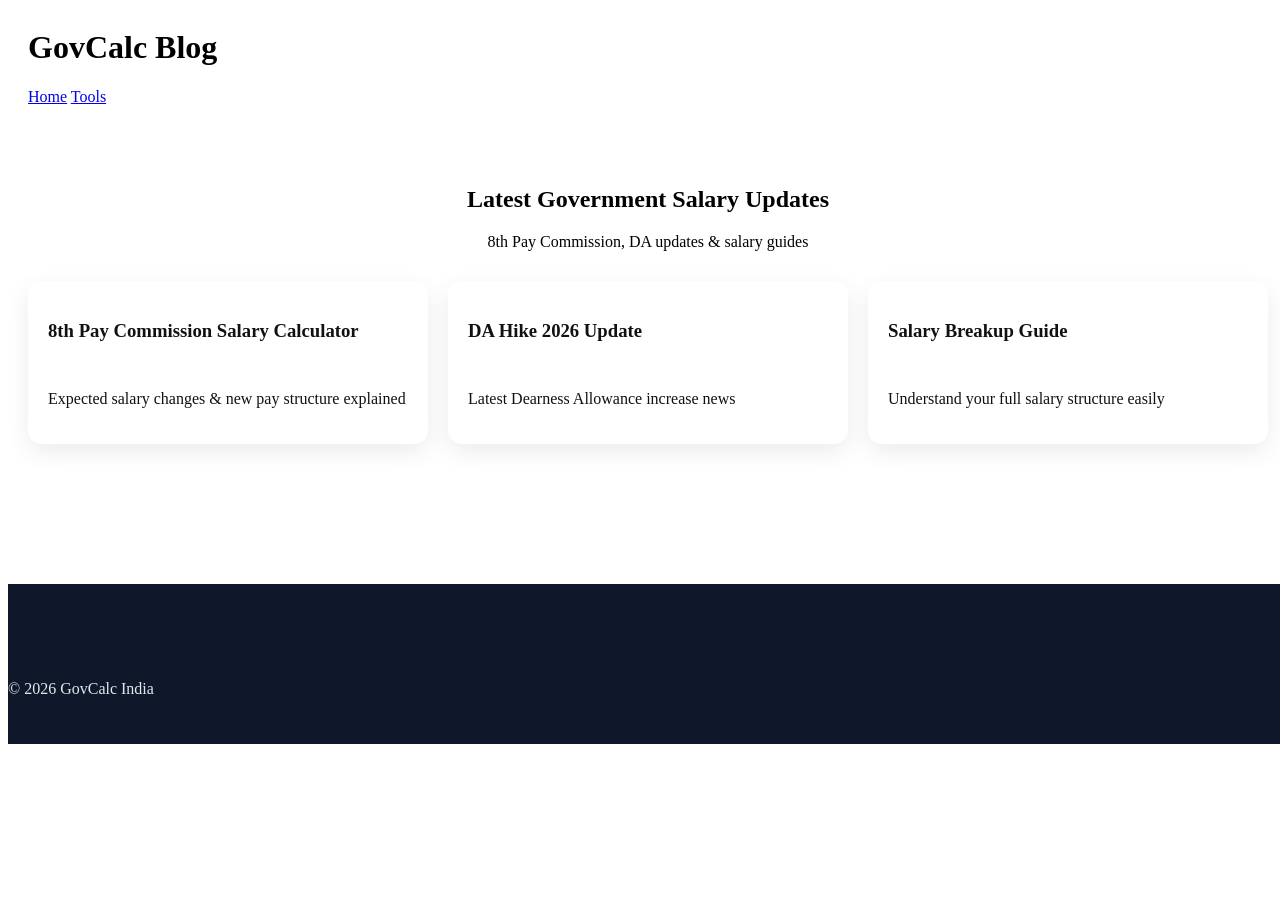
<file: blog.html>
<!DOCTYPE html>
<html lang="en">

<head>
    <meta charset="UTF-8">
    <meta name="viewport" content="width=device-width, initial-scale=1.0">

    <title>GovCalc Blog | 8th Pay Commission & Salary Updates</title>

    <meta name="description" content="Latest updates on 8th Pay Commission, DA hikes, salary calculations and government employee news in India.">

    <link rel="stylesheet" href="assets/css/layout.css">
</head>

<body>

<header class="header">
    <div class="container">
        <h1>GovCalc Blog</h1>
        <nav>
            <a href="index.html">Home</a>
            <a href="salary-calculator-india.html">Tools</a>
        </nav>
    </div>
</header>

<section class="section">

    <div class="section-header">
        <h2>Latest Government Salary Updates</h2>
        <p>8th Pay Commission, DA updates & salary guides</p>
    </div>

    <div class="tools-grid">

        <a href="blog/8th-pay-commission-salary-calculator.html" class="tool-card">
            <h3>8th Pay Commission Salary Calculator</h3>
            <p>Expected salary changes & new pay structure explained</p>
        </a>

        <a href="blog/da-hike-2026.html" class="tool-card">
            <h3>DA Hike 2026 Update</h3>
            <p>Latest Dearness Allowance increase news</p>
        </a>

        <a href="blog/salary-breakup-guide.html" class="tool-card">
            <h3>Salary Breakup Guide</h3>
            <p>Understand your full salary structure easily</p>
        </a>

    </div>

</section>

<footer class="footer">
    <p>© 2026 GovCalc India</p>
</footer>

</body>
</html>
</file>
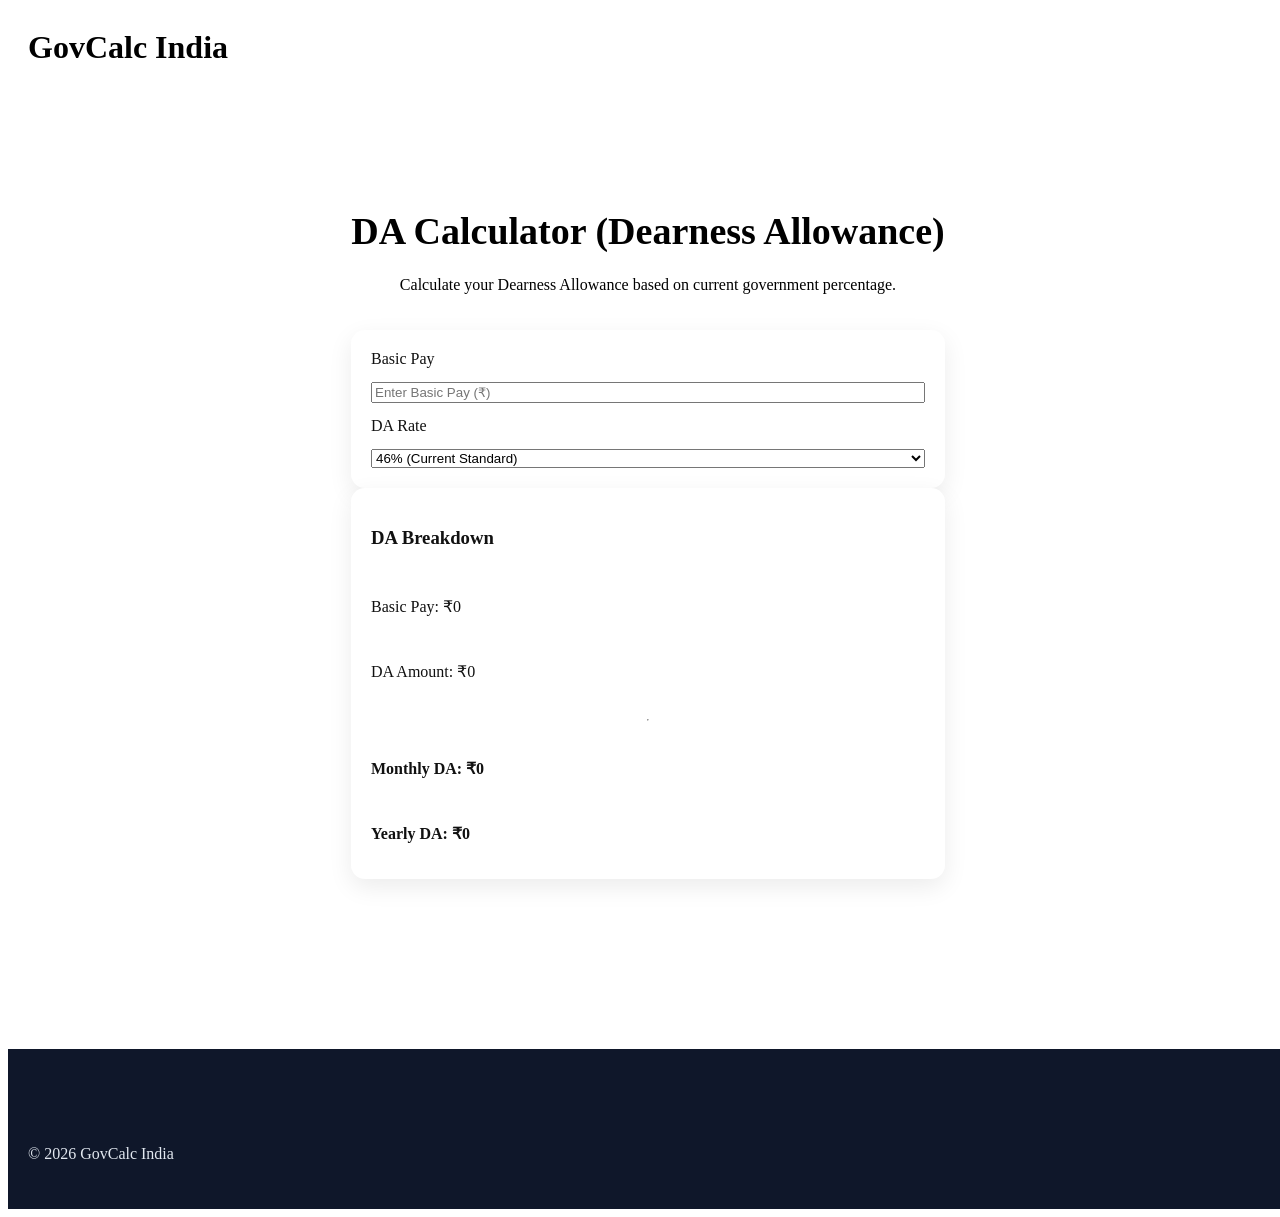
<file: da-calculator-india.html>
<!DOCTYPE html>
<html lang="en">

<head>
    <meta charset="UTF-8">
    <meta name="viewport" content="width=device-width, initial-scale=1.0">

    <title>DA Calculator India 2026 | Dearness Allowance Calculator</title>

    <meta name="description" content="Free DA Calculator India 2026. Calculate Dearness Allowance for central government employees based on Basic Pay instantly.">

    <meta name="keywords" content="DA calculator India, Dearness Allowance calculator, government DA calculator">

    <link rel="stylesheet" href="assets/css/layout.css">
</head>

<body>

<!-- HEADER -->
<header class="header">
    <div class="container">
        <h1>GovCalc India</h1>
    </div>
</header>

<!-- DA CALCULATOR -->
<section class="content-section">

    <div class="section-header">
        <h2 class="section-title">DA Calculator (Dearness Allowance)</h2>
        <p class="section-description">
            Calculate your Dearness Allowance based on current government percentage.
        </p>
    </div>

    <!-- INPUT -->
    <div class="tool-card">

        <label>Basic Pay</label>
        <input type="number" id="daBasicPay" placeholder="Enter Basic Pay (₹)">

        <label>DA Rate</label>
        <select id="daRate">
            <option value="0.46">46% (Current Standard)</option>
            <option value="0.50">50%</option>
            <option value="0.42">42%</option>
            <option value="0.38">38%</option>
        </select>

    </div>

    <!-- OUTPUT -->
    <div class="tool-card">

        <h3>DA Breakdown</h3>

        <p>Basic Pay: ₹<span id="daBasicOutput">0</span></p>
        <p>DA Amount: ₹<span id="daAmountOutput">0</span></p>

        <hr>

        <p><b>Monthly DA: ₹<span id="monthlyDA">0</span></b></p>
        <p><b>Yearly DA: ₹<span id="yearlyDA">0</span></b></p>

    </div>

</section>

<!-- FOOTER -->
<footer class="footer">
    <div class="container">
        <p>© 2026 GovCalc India</p>
    </div>
</footer>

<!-- JS -->
<script src="assets/js/script.js"></script>

</body>
</html>
</file>
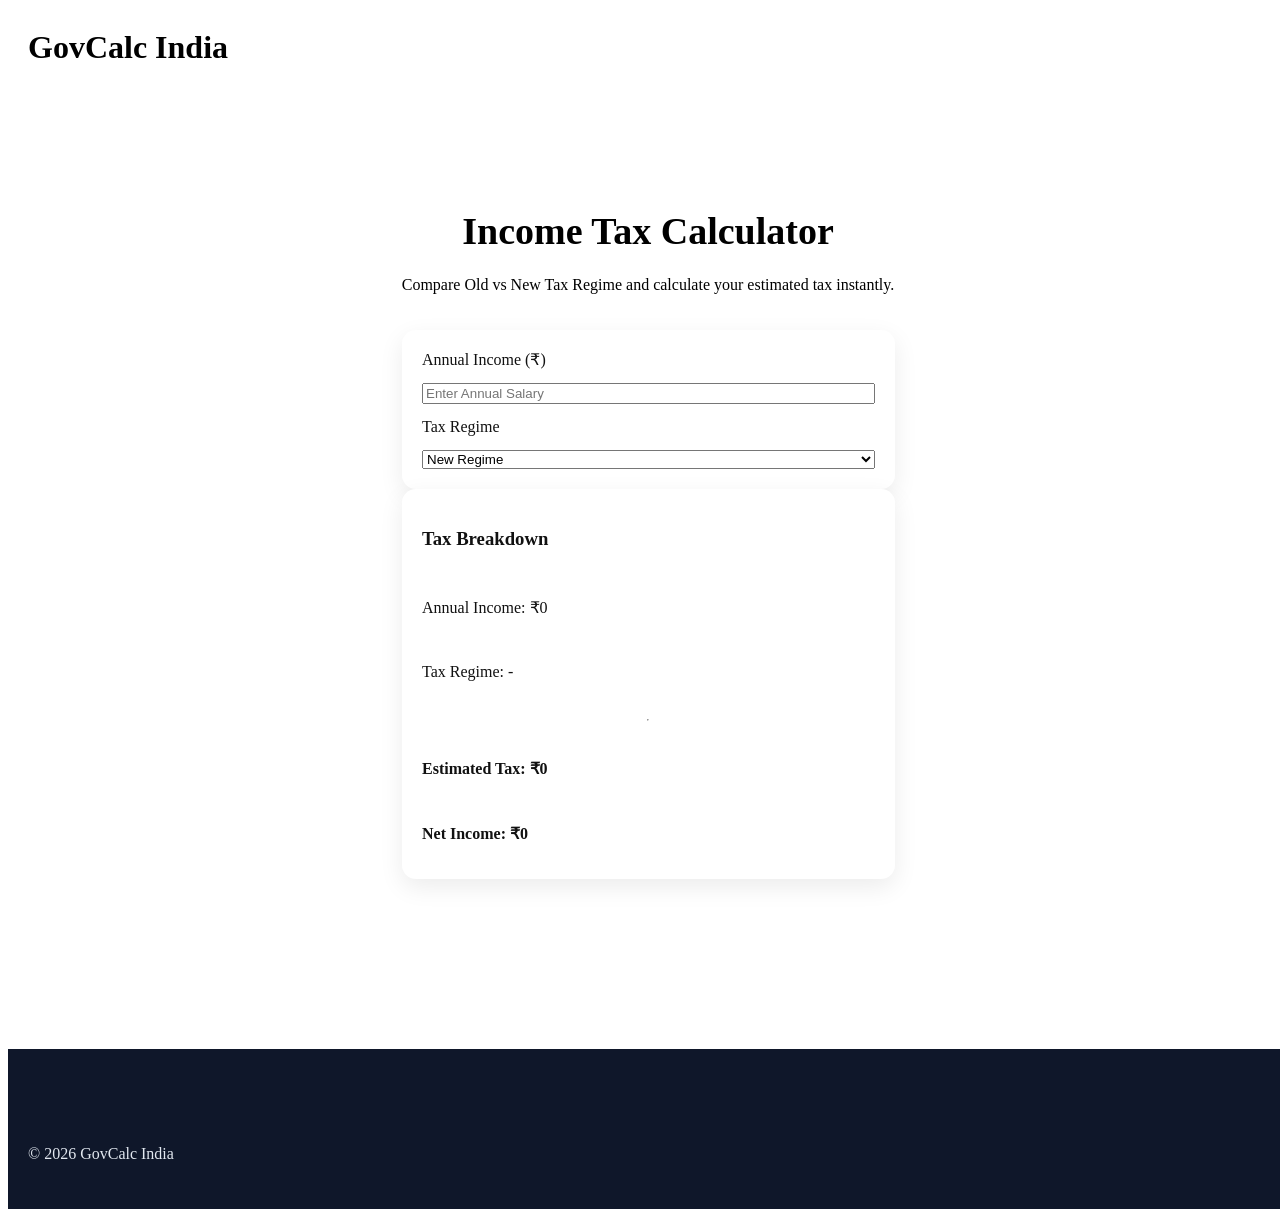
<file: income-tax-calculator-india.html>
<!DOCTYPE html>
<html lang="en">

<head>
    <meta charset="UTF-8">
    <meta name="viewport" content="width=device-width, initial-scale=1.0">

    <title>Income Tax Calculator India 2026 | Old vs New Regime</title>

    <meta name="description" content="Free Income Tax Calculator India 2026. Compare Old vs New Tax Regime and calculate your exact tax instantly.">

    <meta name="keywords" content="income tax calculator India, tax calculator 2026, old vs new regime calculator">

    <link rel="stylesheet" href="assets/css/layout.css">
</head>

<body>

<!-- HEADER -->
<header class="header">
    <div class="container">
        <h1>GovCalc India</h1>
    </div>
</header>

<!-- TAX CALCULATOR -->
<section class="content-section">

    <div class="section-header">
        <h2 class="section-title">Income Tax Calculator</h2>
        <p class="section-description">
            Compare Old vs New Tax Regime and calculate your estimated tax instantly.
        </p>
    </div>

    <!-- INPUT -->
    <div class="tool-card">

        <label>Annual Income (₹)</label>
        <input type="number" id="annualIncome" placeholder="Enter Annual Salary">

        <label>Tax Regime</label>
        <select id="taxRegime">
            <option value="new">New Regime</option>
            <option value="old">Old Regime</option>
        </select>

    </div>

    <!-- OUTPUT -->
    <div class="tool-card">

        <h3>Tax Breakdown</h3>

        <p>Annual Income: ₹<span id="incomeOut">0</span></p>
        <p>Tax Regime: <span id="regimeOut">-</span></p>

        <hr>

        <p><b>Estimated Tax: ₹<span id="taxOut">0</span></b></p>
        <p><b>Net Income: ₹<span id="netIncomeOut">0</span></b></p>

    </div>

</section>

<!-- FOOTER -->
<footer class="footer">
    <div class="container">
        <p>© 2026 GovCalc India</p>
    </div>
</footer>

<!-- JS -->
<script src="assets/js/script.js"></script>

</body>
</html>
</file>
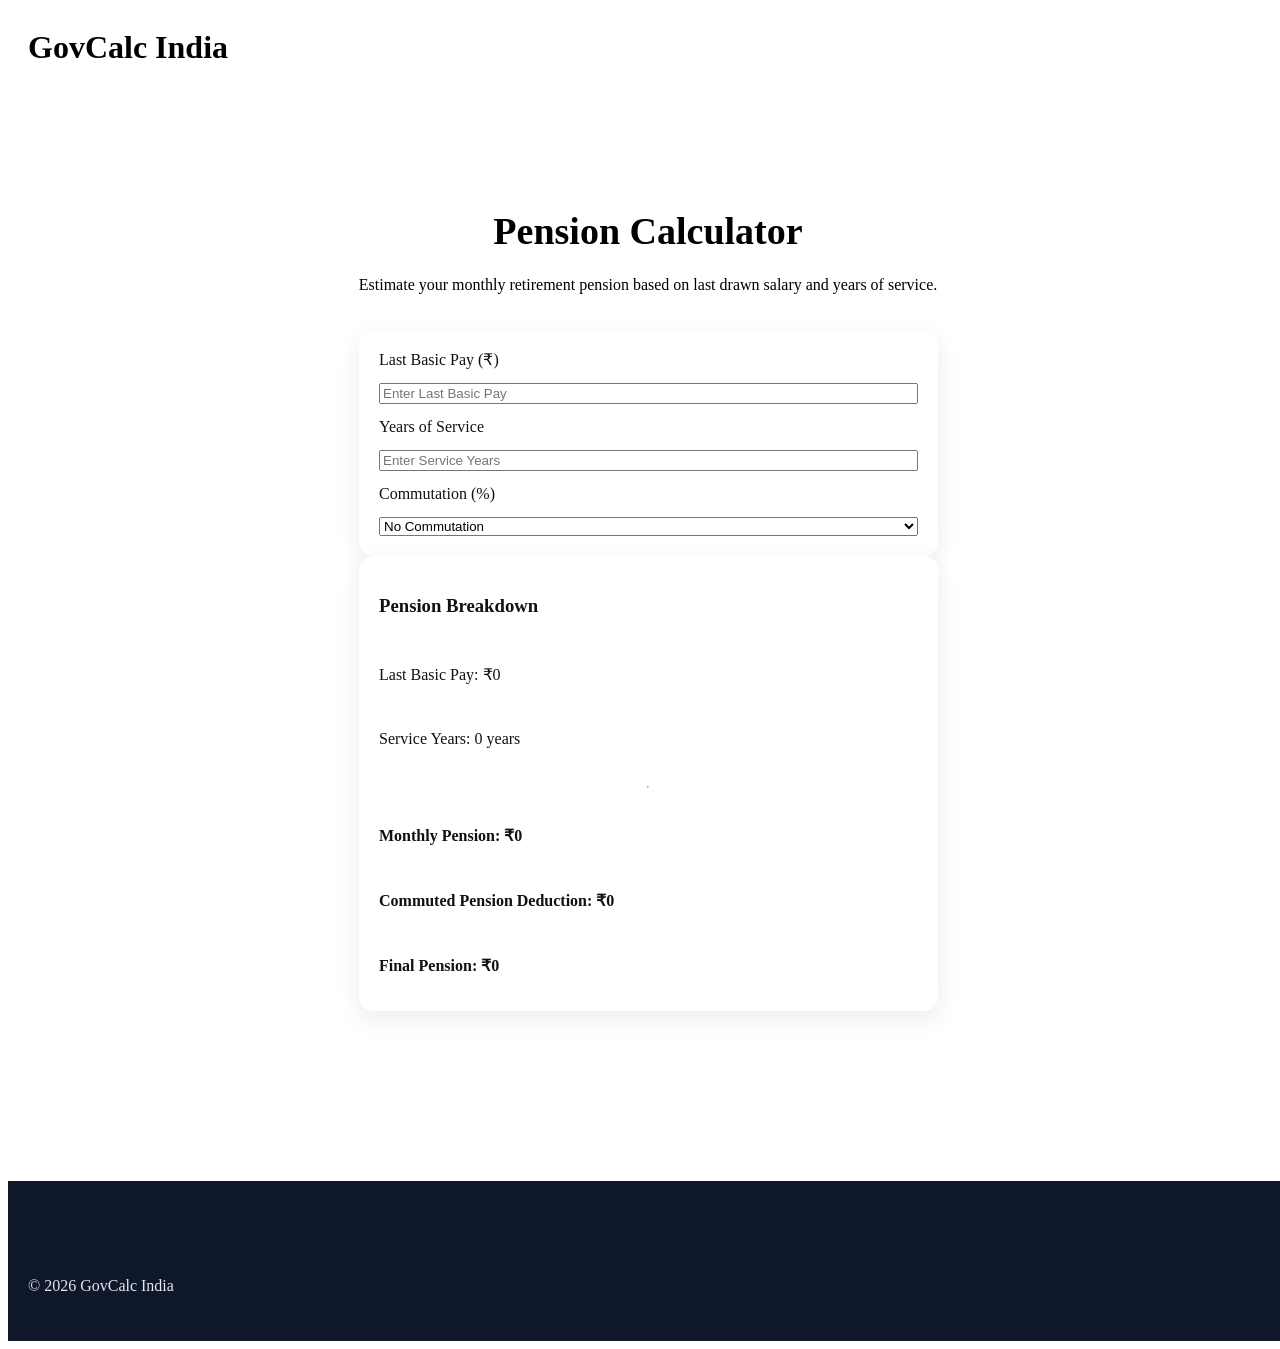
<file: pension-calculator-india.html>
<!DOCTYPE html>
<html lang="en">

<head>
    <meta charset="UTF-8">
    <meta name="viewport" content="width=device-width, initial-scale=1.0">

    <title>Pension Calculator India 2026 | Government Pension Estimate</title>

    <meta name="description" content="Free Pension Calculator India 2026. Estimate your monthly pension for government employees based on last basic pay and service years.">

    <meta name="keywords" content="pension calculator India, government pension calculator, retirement pension India">

    <link rel="stylesheet" href="assets/css/layout.css">
</head>

<body>

<!-- HEADER -->
<header class="header">
    <div class="container">
        <h1>GovCalc India</h1>
    </div>
</header>

<!-- PENSION CALCULATOR -->
<section class="content-section">

    <div class="section-header">
        <h2 class="section-title">Pension Calculator</h2>
        <p class="section-description">
            Estimate your monthly retirement pension based on last drawn salary and years of service.
        </p>
    </div>

    <!-- INPUT -->
    <div class="tool-card">

        <label>Last Basic Pay (₹)</label>
        <input type="number" id="pensionBasic" placeholder="Enter Last Basic Pay">

        <label>Years of Service</label>
        <input type="number" id="serviceYears" placeholder="Enter Service Years">

        <label>Commutation (%)</label>
        <select id="commutation">
            <option value="0.0">No Commutation</option>
            <option value="0.1">10%</option>
            <option value="0.2">20%</option>
        </select>

    </div>

    <!-- OUTPUT -->
    <div class="tool-card">

        <h3>Pension Breakdown</h3>

        <p>Last Basic Pay: ₹<span id="penBasicOut">0</span></p>
        <p>Service Years: <span id="serviceOut">0</span> years</p>

        <hr>

        <p><b>Monthly Pension: ₹<span id="monthlyPension">0</span></b></p>
        <p><b>Commuted Pension Deduction: ₹<span id="commDeduction">0</span></b></p>
        <p><b>Final Pension: ₹<span id="finalPension">0</span></b></p>

    </div>

</section>

<!-- FOOTER -->
<footer class="footer">
    <div class="container">
        <p>© 2026 GovCalc India</p>
    </div>
</footer>

<!-- JS -->
<script src="assets/js/script.js"></script>

</body>
</html>
</file>
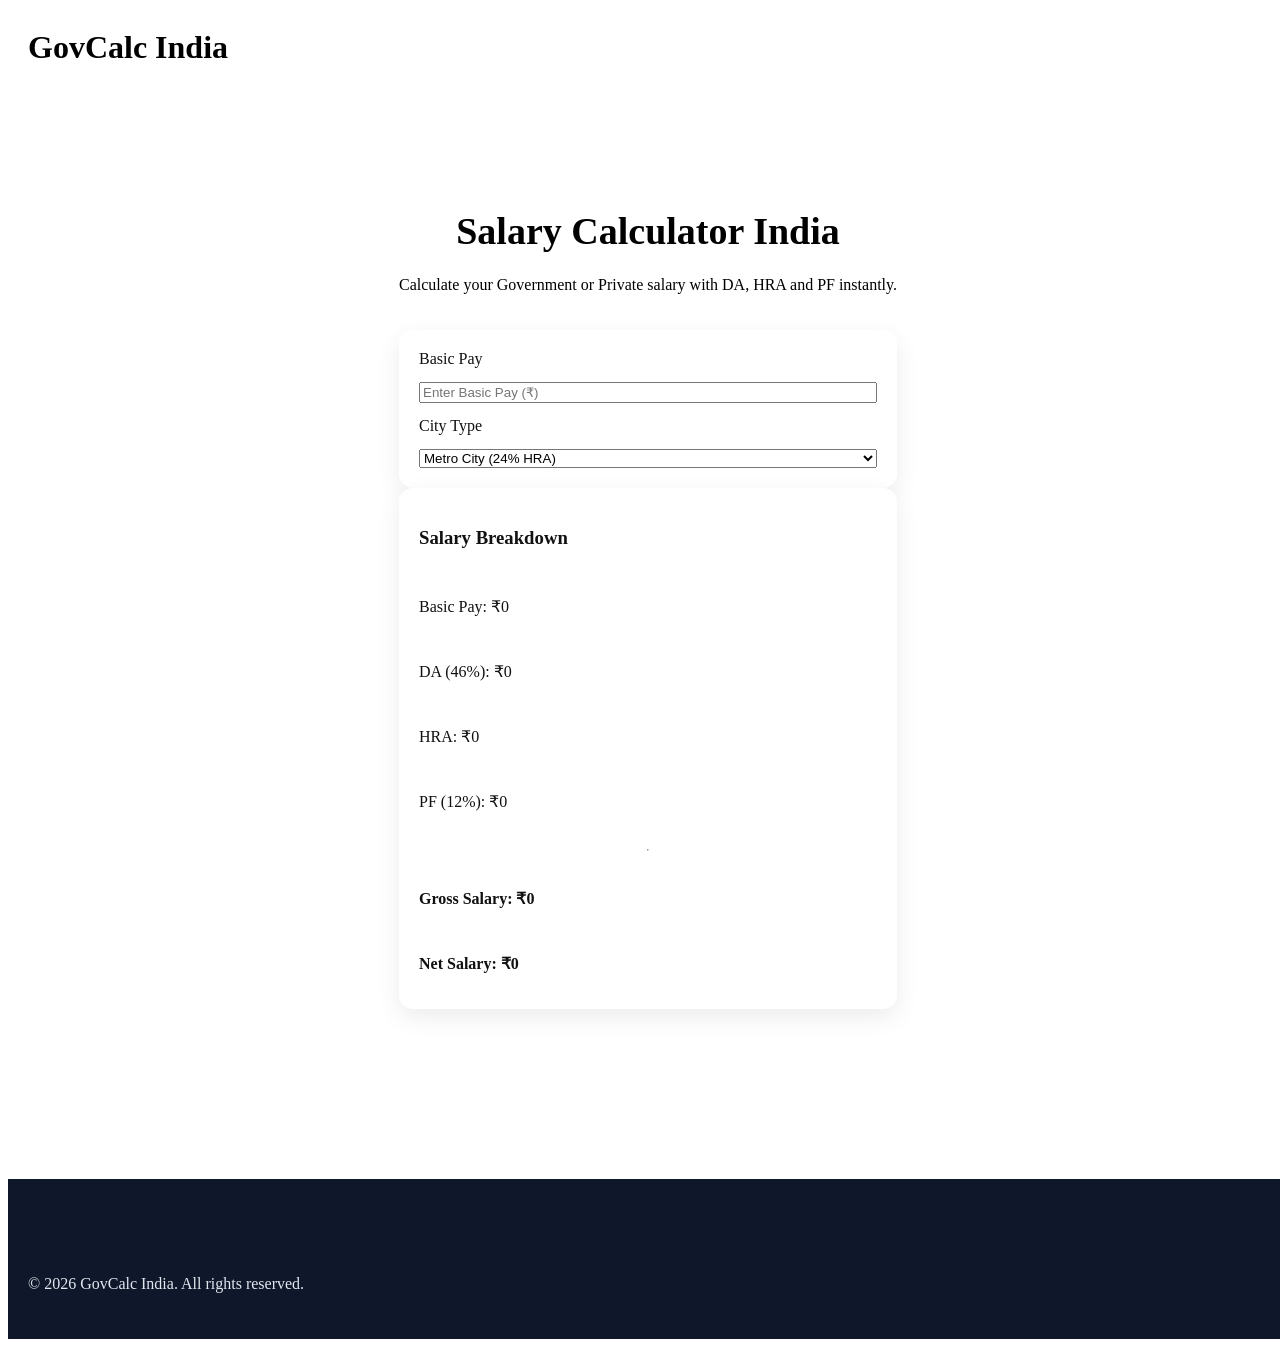
<file: salary-calculator-india.html>
<!DOCTYPE html>
<html lang="en">

<head>
    <meta charset="UTF-8">
    <meta name="viewport" content="width=device-width, initial-scale=1.0">

    <title>Salary Calculator India 2026 | DA, HRA, PF Calculator</title>

    <meta name="description" content="Free Salary Calculator India 2026. Calculate Basic Pay, DA, HRA, PF and Net Salary instantly for government employees and private jobs.">

    <meta name="keywords" content="salary calculator india, government salary calculator, DA HRA calculator, net salary calculator">

    <link rel="stylesheet" href="assets/css/layout.css">
</head>

<body>

<!-- HEADER -->
<header class="header">
    <div class="container">
        <h1>GovCalc India</h1>
    </div>
</header>

<!-- TOOL SECTION -->
<section class="content-section">

    <div class="section-header">
        <h2 class="section-title">Salary Calculator India</h2>
        <p class="section-description">
            Calculate your Government or Private salary with DA, HRA and PF instantly.
        </p>
    </div>

    <!-- INPUT BOX -->
    <div class="tool-card">

        <label>Basic Pay</label>
        <input type="number" id="basicPay" placeholder="Enter Basic Pay (₹)">

        <label>City Type</label>
        <select id="cityType">
            <option value="metro">Metro City (24% HRA)</option>
            <option value="tier2">Tier 2 City (16% HRA)</option>
            <option value="rural">Rural Area (8% HRA)</option>
        </select>

    </div>

    <!-- RESULT BOX -->
    <div class="tool-card">

        <h3>Salary Breakdown</h3>

        <p>Basic Pay: ₹<span id="basicOutput">0</span></p>
        <p>DA (46%): ₹<span id="daOutput">0</span></p>
        <p>HRA: ₹<span id="hraOutput">0</span></p>
        <p>PF (12%): ₹<span id="pfOutput">0</span></p>

        <hr>

        <p><b>Gross Salary: ₹<span id="grossOutput">0</span></b></p>
        <p><b>Net Salary: ₹<span id="netOutput">0</span></b></p>

    </div>

</section>

<!-- FOOTER -->
<footer class="footer">
    <div class="container">
        <p>© 2026 GovCalc India. All rights reserved.</p>
    </div>
</footer>

<!-- JS -->
<script src="assets/js/script.js"></script>

</body>
</html>
</file>
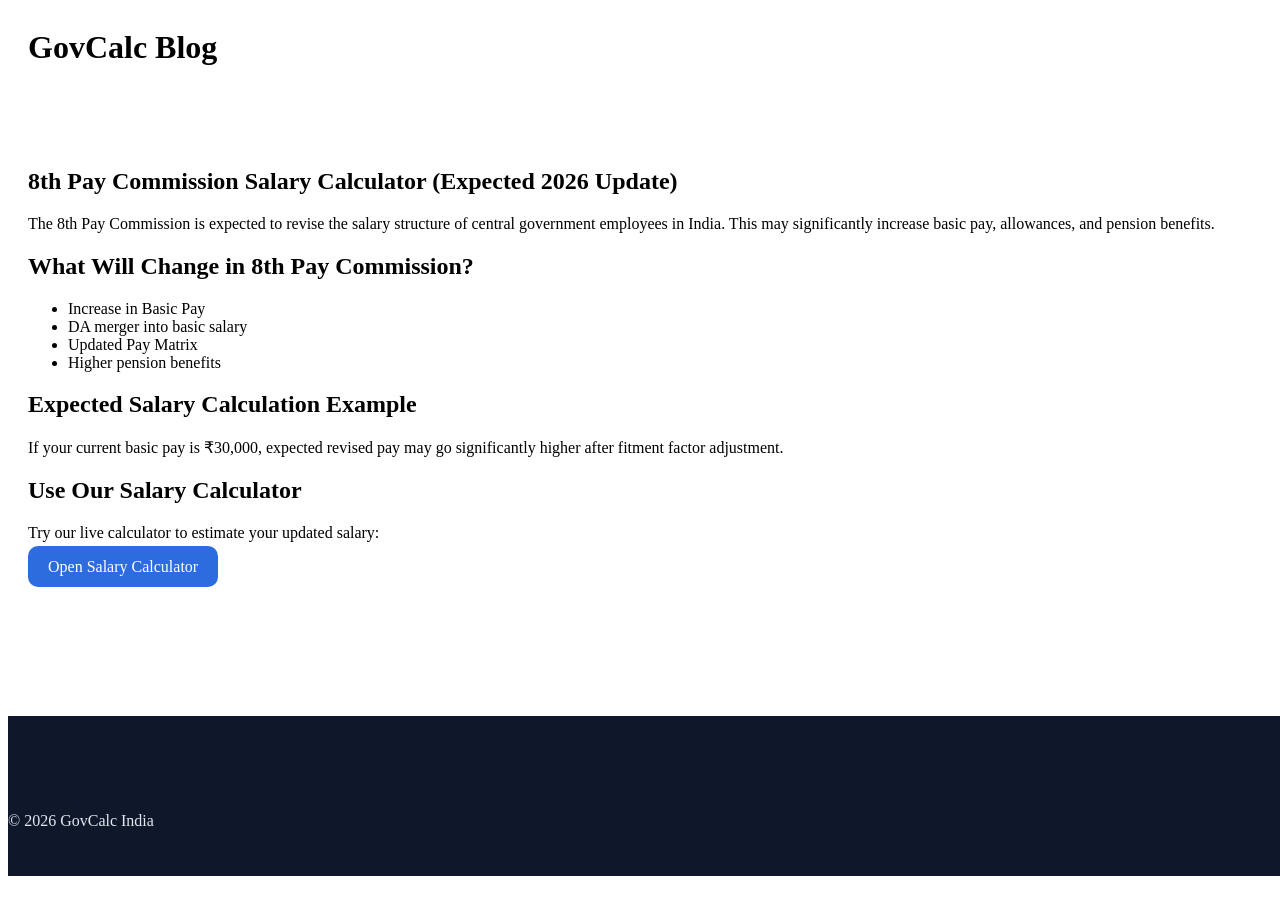
<file: blog/8th-pay-commission-salary-calculator.html>
<!DOCTYPE html>
<html lang="en">

<head>
    <meta charset="UTF-8">
    <meta name="viewport" content="width=device-width, initial-scale=1.0">

    <title>8th Pay Commission Salary Calculator 2026 | Expected Salary Hike</title>

    <meta name="description" content="Check 8th Pay Commission salary calculator with expected pay matrix, DA merger and new salary structure for government employees.">

    <link rel="stylesheet" href="../assets/css/layout.css">
</head>

<body>

<header class="header">
    <div class="container">
        <h1>GovCalc Blog</h1>
    </div>
</header>

<article class="section">

    <h1>8th Pay Commission Salary Calculator (Expected 2026 Update)</h1>

    <p>
        The 8th Pay Commission is expected to revise the salary structure of central government employees in India.
        This may significantly increase basic pay, allowances, and pension benefits.
    </p>

    <h2>What Will Change in 8th Pay Commission?</h2>

    <ul>
        <li>Increase in Basic Pay</li>
        <li>DA merger into basic salary</li>
        <li>Updated Pay Matrix</li>
        <li>Higher pension benefits</li>
    </ul>

    <h2>Expected Salary Calculation Example</h2>

    <p>
        If your current basic pay is ₹30,000, expected revised pay may go significantly higher after fitment factor adjustment.
    </p>

    <h2>Use Our Salary Calculator</h2>

    <p>
        Try our live calculator to estimate your updated salary:
    </p>

    <a href="../salary-calculator-india.html" class="btn-primary">Open Salary Calculator</a>

</article>

<footer class="footer">
    <p>© 2026 GovCalc India</p>
</footer>

</body>
</html>
</file>
<file: assets/css/layout.css>
/* ==========================================================
   GOVCALC INDIA
   LAYOUT.CSS
   SECTION 1.1
   Global Layout
==========================================================*/


/*==========================================================
ROOT LAYOUT VARIABLES
==========================================================*/

:root{

    --container-xs:540px;

    --container-sm:720px;

    --container-md:960px;

    --container-lg:1140px;

    --container-xl:1280px;

    --container-xxl:1400px;

}


/*==========================================================
BODY LAYOUT
==========================================================*/

html{

    width:100%;

    min-height:100%;

    scroll-behavior:smooth;

}

body{

    width:100%;

    min-height:100vh;

    overflow-x:hidden;

    display:flex;

    flex-direction:column;

}


/*==========================================================
MAIN APP
==========================================================*/

.site-wrapper{

    min-height:100vh;

    display:flex;

    flex-direction:column;

}

.site-main{

    flex:1;

}


/*==========================================================
CONTAINER
==========================================================*/

.container{

    width:100%;

    max-width:var(--container-xl);

    margin-inline:auto;

    padding-inline:20px;

}

.container-xs{

    max-width:var(--container-xs);

}

.container-sm{

    max-width:var(--container-sm);

}

.container-md{

    max-width:var(--container-md);

}

.container-lg{

    max-width:var(--container-lg);

}

.container-xl{

    max-width:var(--container-xl);

}

.container-xxl{

    max-width:var(--container-xxl);

}


/*==========================================================
FULL WIDTH
==========================================================*/

.container-fluid{

    width:100%;

    padding-inline:30px;

}


/*==========================================================
SECTION SPACING
==========================================================*/

.section{

    padding:80px 0;

}

.section-sm{

    padding:60px 0;

}

.section-lg{

    padding:120px 0;

}

.section-xl{

    padding:150px 0;

}


/*==========================================================
BACKGROUND HELPERS
==========================================================*/

.section-white{

    background:#fff;

}

.section-light{

    background:var(--gray-50);

}

.section-dark{

    background:var(--gray-900);

    color:#fff;

}

.section-primary{

    background:var(--primary);

    color:#fff;

}


/*==========================================================
RESPONSIVE
==========================================================*/

@media(max-width:992px){

.container-fluid{

    padding-inline:20px;

}

.section{

    padding:70px 0;

}

.section-lg{

    padding:90px 0;

}

}

@media(max-width:768px){

.container{

    padding-inline:16px;

}

.section{

    padding:50px 0;

}

.section-lg{

    padding:70px 0;

}

.section-xl{

    padding:90px 0;

}

}


/* ==========================================================
   GOVCALC INDIA
   LAYOUT.CSS
   SECTION 1.2
   Responsive Grid System
==========================================================*/


/*==========================================================
ROW
==========================================================*/

.row{

    display:flex;

    flex-wrap:wrap;

    margin-inline:-15px;

}


/*==========================================================
COLUMN BASE
==========================================================*/

[class^="col-"],
[class*=" col-"]{

    width:100%;

    padding-inline:15px;

    position:relative;

}


/*==========================================================
12 COLUMN GRID
==========================================================*/

.col-1{flex:0 0 8.333333%;max-width:8.333333%;}
.col-2{flex:0 0 16.666667%;max-width:16.666667%;}
.col-3{flex:0 0 25%;max-width:25%;}
.col-4{flex:0 0 33.333333%;max-width:33.333333%;}
.col-5{flex:0 0 41.666667%;max-width:41.666667%;}
.col-6{flex:0 0 50%;max-width:50%;}
.col-7{flex:0 0 58.333333%;max-width:58.333333%;}
.col-8{flex:0 0 66.666667%;max-width:66.666667%;}
.col-9{flex:0 0 75%;max-width:75%;}
.col-10{flex:0 0 83.333333%;max-width:83.333333%;}
.col-11{flex:0 0 91.666667%;max-width:91.666667%;}
.col-12{flex:0 0 100%;max-width:100%;}


/*==========================================================
GRID GAPS
==========================================================*/

.g-0{

    margin-inline:0;

}

.g-0>[class^="col-"],
.g-0>[class*=" col-"]{

    padding-inline:0;

}

.g-1{

    margin-inline:-6px;

}

.g-1>[class^="col-"],
.g-1>[class*=" col-"]{

    padding-inline:6px;

}

.g-2{

    margin-inline:-10px;

}

.g-2>[class^="col-"],
.g-2>[class*=" col-"]{

    padding-inline:10px;

}

.g-3{

    margin-inline:-15px;

}

.g-3>[class^="col-"],
.g-3>[class*=" col-"]{

    padding-inline:15px;

}

.g-4{

    margin-inline:-20px;

}

.g-4>[class^="col-"],
.g-4>[class*=" col-"]{

    padding-inline:20px;

}

.g-5{

    margin-inline:-28px;

}

.g-5>[class^="col-"],
.g-5>[class*=" col-"]{

    padding-inline:28px;

}


/*==========================================================
ALIGNMENT
==========================================================*/

.row-start{

    justify-content:flex-start;

}

.row-center{

    justify-content:center;

}

.row-end{

    justify-content:flex-end;

}

.row-between{

    justify-content:space-between;

}

.row-around{

    justify-content:space-around;

}

.row-evenly{

    justify-content:space-evenly;

}

.items-start{

    align-items:flex-start;

}

.items-center{

    align-items:center;

}

.items-end{

    align-items:flex-end;

}

.items-stretch{

    align-items:stretch;

}


/*==========================================================
COLUMN ORDER
==========================================================*/

.order-1{order:1;}
.order-2{order:2;}
.order-3{order:3;}
.order-4{order:4;}
.order-5{order:5;}
.order-first{order:-1;}
.order-last{order:99;}


/*==========================================================
AUTO WIDTH
==========================================================*/

.col-auto{

    flex:0 0 auto;

    width:auto;

    max-width:none;

}

.col{

    flex:1 0 0;

}


/*==========================================================
RESPONSIVE
==========================================================*/

@media(max-width:992px){

.col-lg-12{

    flex:0 0 100%;

    max-width:100%;

}

.col-lg-6{

    flex:0 0 50%;

    max-width:50%;

}

.col-lg-4{

    flex:0 0 33.3333%;

    max-width:33.3333%;

}

.col-lg-3{

    flex:0 0 25%;

    max-width:25%;

}

}

@media(max-width:768px){

.row{

    margin-inline:-10px;

}

[class^="col-"],
[class*=" col-"]{

    padding-inline:10px;

}

.col-md-12{

    flex:0 0 100%;

    max-width:100%;

}

.col-md-6{

    flex:0 0 50%;

    max-width:50%;

}

.col-md-4{

    flex:0 0 33.3333%;

    max-width:33.3333%;

}

}

@media(max-width:576px){

[class^="col-"],
[class*=" col-"]{

    flex:0 0 100%;

    max-width:100%;

}

.row{

    margin-inline:-8px;

}

[class^="col-"],
[class*=" col-"]{

    padding-inline:8px;

}

}

/* ==========================================================
   GOVCALC INDIA
   LAYOUT.CSS
   SECTION 2.1
   Header Layout
==========================================================*/


/*==========================================================
HEADER
==========================================================*/

.site-header{

    position:sticky;

    top:0;

    left:0;

    width:100%;

    z-index:1200;

    background:#ffffff;

    border-bottom:1px solid var(--gray-200);

    transition:all .35s ease;

}

.site-header.scrolled{

    box-shadow:var(--shadow-md);

}


/*==========================================================
HEADER CONTAINER
==========================================================*/

.header-container{

    display:flex;

    align-items:center;

    justify-content:space-between;

    gap:32px;

    min-height:80px;

}


/*==========================================================
LOGO
==========================================================*/

.site-logo{

    display:flex;

    align-items:center;

    gap:14px;

    text-decoration:none;

    flex-shrink:0;

}

.logo-icon{

    width:52px;

    height:52px;

    border-radius:14px;

    display:flex;

    align-items:center;

    justify-content:center;

    background:linear-gradient(
        135deg,
        var(--primary),
        var(--primary-dark)
    );

    color:#fff;

    font-size:22px;

    font-weight:700;

}

.logo-text{

    display:flex;

    flex-direction:column;

}

.logo-title{

    font-size:24px;

    font-weight:800;

    font-family:var(--heading-font);

    color:var(--text-dark);

    line-height:1.1;

}

.logo-tagline{

    font-size:12px;

    color:var(--text-light);

    letter-spacing:.4px;

}


/*==========================================================
HEADER RIGHT
==========================================================*/

.header-right{

    display:flex;

    align-items:center;

    gap:18px;

    margin-left:auto;

}


/*==========================================================
HEADER ACTIONS
==========================================================*/

.header-actions{

    display:flex;

    align-items:center;

    gap:14px;

}

.header-action{

    width:44px;

    height:44px;

    display:flex;

    align-items:center;

    justify-content:center;

    border-radius:12px;

    border:1px solid var(--gray-300);

    background:#fff;

    color:var(--text-dark);

    cursor:pointer;

    transition:.3s;

}

.header-action:hover{

    background:var(--primary);

    color:#fff;

    border-color:var(--primary);

}


/*==========================================================
HEADER CTA
==========================================================*/

.header-cta{

    display:flex;

    align-items:center;

    gap:12px;

}


/*==========================================================
ANNOUNCEMENT BAR
==========================================================*/

.announcement-bar{

    background:var(--primary);

    color:#fff;

    padding:10px 0;

    text-align:center;

    font-size:14px;

    font-weight:500;

}

.announcement-bar a{

    color:#fff;

    text-decoration:underline;

}


/*==========================================================
HEADER DIVIDER
==========================================================*/

.header-divider{

    width:1px;

    height:34px;

    background:var(--gray-300);

}


/*==========================================================
HEADER BADGE
==========================================================*/

.header-badge{

    display:inline-flex;

    align-items:center;

    gap:8px;

    padding:8px 14px;

    border-radius:999px;

    background:var(--primary-light);

    color:var(--primary);

    font-size:13px;

    font-weight:600;

}


/*==========================================================
RESPONSIVE
==========================================================*/

@media(max-width:992px){

.header-container{

    min-height:72px;

    gap:20px;

}

.logo-title{

    font-size:21px;

}

.logo-icon{

    width:46px;

    height:46px;

}

.header-badge{

    display:none;

}

}

@media(max-width:768px){

.header-container{

    min-height:68px;

}

.logo-tagline{

    display:none;

}

.header-cta{

    display:none;

}

.header-divider{

    display:none;

}

}

/* ==========================================================
   GOVCALC INDIA
   LAYOUT.CSS
   SECTION 2.2
   Desktop Navigation
==========================================================*/


/*==========================================================
PRIMARY NAVIGATION
==========================================================*/

.site-nav{

    display:flex;

    align-items:center;

    margin-left:40px;

}

.nav-menu{

    display:flex;

    align-items:center;

    gap:6px;

    list-style:none;

    margin:0;

    padding:0;

}


/*==========================================================
NAVIGATION ITEM
==========================================================*/

.nav-item{

    position:relative;

}

.nav-link{

    display:flex;

    align-items:center;

    gap:8px;

    height:80px;

    padding:0 16px;

    text-decoration:none;

    color:var(--text-dark);

    font-size:15px;

    font-weight:600;

    transition:all .3s ease;

    white-space:nowrap;

}

.nav-link:hover{

    color:var(--primary);

}

.nav-item.active>.nav-link{

    color:var(--primary);

}

.nav-item.active>.nav-link::after{

    content:"";

    position:absolute;

    left:16px;

    right:16px;

    bottom:0;

    height:3px;

    border-radius:999px;

    background:var(--primary);

}


/*==========================================================
NAVIGATION ICON
==========================================================*/

.nav-icon{

    display:inline-flex;

    align-items:center;

    justify-content:center;

    font-size:16px;

}


/*==========================================================
DROPDOWN INDICATOR
==========================================================*/

.nav-arrow{

    font-size:12px;

    transition:transform .3s ease;

}

.nav-item:hover>.nav-link .nav-arrow{

    transform:rotate(180deg);

}


/*==========================================================
DROPDOWN MENU
==========================================================*/

.dropdown-menu{

    position:absolute;

    top:100%;

    left:0;

    min-width:260px;

    background:#fff;

    border:1px solid var(--gray-200);

    border-radius:18px;

    box-shadow:var(--shadow-lg);

    padding:12px 0;

    opacity:0;

    visibility:hidden;

    transform:translateY(14px);

    transition:all .3s ease;

    z-index:1000;

}

.nav-item:hover>.dropdown-menu{

    opacity:1;

    visibility:visible;

    transform:translateY(0);

}


/*==========================================================
DROPDOWN ITEMS
==========================================================*/

.dropdown-menu a{

    display:flex;

    align-items:center;

    justify-content:space-between;

    gap:12px;

    padding:14px 22px;

    color:var(--text-dark);

    text-decoration:none;

    font-size:15px;

    font-weight:500;

    transition:.3s;

}

.dropdown-menu a:hover{

    background:var(--gray-100);

    color:var(--primary);

    padding-left:28px;

}


/*==========================================================
SUBMENU
==========================================================*/

.dropdown-item{

    position:relative;

}

.dropdown-item>.submenu{

    position:absolute;

    top:-12px;

    left:100%;

    min-width:240px;

    background:#fff;

    border:1px solid var(--gray-200);

    border-radius:18px;

    box-shadow:var(--shadow-lg);

    padding:12px 0;

    opacity:0;

    visibility:hidden;

    transform:translateX(12px);

    transition:all .3s ease;

}

.dropdown-item:hover>.submenu{

    opacity:1;

    visibility:visible;

    transform:translateX(0);

}


/*==========================================================
NAVIGATION BADGE
==========================================================*/

.nav-badge{

    display:inline-flex;

    align-items:center;

    justify-content:center;

    padding:4px 8px;

    border-radius:999px;

    background:var(--danger);

    color:#fff;

    font-size:11px;

    font-weight:700;

    line-height:1;

}

.nav-badge.new{

    background:var(--success);

}

.nav-badge.beta{

    background:var(--warning);

    color:var(--text-dark);

}


/*==========================================================
NAVIGATION DIVIDER
==========================================================*/

.dropdown-divider{

    height:1px;

    margin:10px 0;

    background:var(--gray-200);

}


/*==========================================================
RESPONSIVE
==========================================================*/

@media(max-width:992px){

.site-nav{

    display:none;

}

}

/* ==========================================================
   GOVCALC INDIA
   LAYOUT.CSS
   SECTION 2.3
   Mega Menu
==========================================================*/


/*==========================================================
MEGA MENU WRAPPER
==========================================================*/

.has-mega{

    position:static;

}

.mega-menu{

    position:absolute;

    left:0;

    top:100%;

    width:100%;

    background:#fff;

    border-top:1px solid var(--gray-200);

    border-bottom:1px solid var(--gray-200);

    box-shadow:var(--shadow-xl);

    opacity:0;

    visibility:hidden;

    transform:translateY(18px);

    transition:all .35s ease;

    z-index:1100;

}

.has-mega:hover .mega-menu{

    opacity:1;

    visibility:visible;

    transform:translateY(0);

}


/*==========================================================
MEGA CONTAINER
==========================================================*/

.mega-container{

    max-width:1400px;

    margin:0 auto;

    padding:42px 20px;

}


/*==========================================================
MEGA GRID
==========================================================*/

.mega-grid{

    display:grid;

    grid-template-columns:repeat(4,1fr) 320px;

    gap:34px;

}


/*==========================================================
MEGA COLUMN
==========================================================*/

.mega-column{

    display:flex;

    flex-direction:column;

}

.mega-title{

    font-size:18px;

    font-family:var(--heading-font);

    font-weight:700;

    color:var(--text-dark);

    margin-bottom:20px;

}


/*==========================================================
CATEGORY LINKS
==========================================================*/

.mega-links{

    list-style:none;

    margin:0;

    padding:0;

}

.mega-links li{

    margin-bottom:8px;

}

.mega-links a{

    display:flex;

    align-items:center;

    gap:12px;

    padding:12px 14px;

    border-radius:14px;

    text-decoration:none;

    color:var(--text-dark);

    transition:.3s;

}

.mega-links a:hover{

    background:var(--gray-100);

    color:var(--primary);

    transform:translateX(6px);

}


/*==========================================================
LINK ICON
==========================================================*/

.mega-icon{

    width:36px;

    height:36px;

    border-radius:10px;

    display:flex;

    align-items:center;

    justify-content:center;

    background:var(--primary-light);

    color:var(--primary);

    flex-shrink:0;

}


/*==========================================================
FEATURED PANEL
==========================================================*/

.mega-feature{

    padding:28px;

    border-radius:22px;

    background:linear-gradient(
        135deg,
        var(--primary),
        var(--primary-dark)
    );

    color:#fff;

    display:flex;

    flex-direction:column;

    justify-content:space-between;

}

.mega-feature h3{

    font-size:24px;

    font-family:var(--heading-font);

    margin-bottom:14px;

}

.mega-feature p{

    line-height:1.8;

    opacity:.95;

    margin-bottom:22px;

}

.mega-feature .btn{

    align-self:flex-start;

}


/*==========================================================
POPULAR CALCULATORS
==========================================================*/

.popular-tools{

    margin-top:26px;

}

.popular-tools h4{

    font-size:16px;

    margin-bottom:16px;

    color:var(--text-dark);

}

.tool-chip-list{

    display:flex;

    flex-wrap:wrap;

    gap:10px;

}

.tool-chip{

    padding:8px 14px;

    border-radius:999px;

    background:var(--gray-100);

    color:var(--text-dark);

    text-decoration:none;

    font-size:13px;

    font-weight:600;

    transition:.3s;

}

.tool-chip:hover{

    background:var(--primary);

    color:#fff;

}


/*==========================================================
MEGA FOOTER
==========================================================*/

.mega-footer{

    margin-top:34px;

    padding-top:24px;

    border-top:1px solid var(--gray-200);

    display:flex;

    justify-content:space-between;

    align-items:center;

    gap:20px;

}

.mega-footer-text{

    color:var(--text-light);

    font-size:14px;

}

.mega-footer-links{

    display:flex;

    gap:18px;

}

.mega-footer-links a{

    text-decoration:none;

    color:var(--primary);

    font-weight:600;

}


/*==========================================================
RESPONSIVE
==========================================================*/

@media(max-width:1200px){

.mega-grid{

    grid-template-columns:repeat(3,1fr);

}

.mega-feature{

    grid-column:1/-1;

}

}

@media(max-width:992px){

.mega-menu{

    display:none;

}

}

/* ==========================================================
   GOVCALC INDIA
   LAYOUT.CSS
   SECTION 2.4
   Header Search
==========================================================*/


/*==========================================================
SEARCH WRAPPER
==========================================================*/

.header-search{

    position:relative;

    width:340px;

    flex-shrink:0;

}


/*==========================================================
SEARCH FORM
==========================================================*/

.search-form{

    position:relative;

}

.search-input{

    width:100%;

    height:48px;

    padding:0 52px 0 18px;

    border:1px solid var(--gray-300);

    border-radius:999px;

    background:#fff;

    font-size:14px;

    color:var(--text-dark);

    transition:all .3s ease;

}

.search-input:focus{

    outline:none;

    border-color:var(--primary);

    box-shadow:0 0 0 4px rgba(37,99,235,.08);

}


/*==========================================================
SEARCH BUTTON
==========================================================*/

.search-btn{

    position:absolute;

    top:50%;

    right:6px;

    transform:translateY(-50%);

    width:38px;

    height:38px;

    border:none;

    border-radius:50%;

    background:var(--primary);

    color:#fff;

    display:flex;

    align-items:center;

    justify-content:center;

    cursor:pointer;

    transition:.3s;

}

.search-btn:hover{

    background:var(--primary-dark);

}


/*==========================================================
SEARCH DROPDOWN
==========================================================*/

.search-dropdown{

    position:absolute;

    top:calc(100% + 14px);

    left:0;

    width:100%;

    background:#fff;

    border:1px solid var(--gray-200);

    border-radius:20px;

    box-shadow:var(--shadow-xl);

    overflow:hidden;

    opacity:0;

    visibility:hidden;

    transform:translateY(12px);

    transition:all .3s ease;

    z-index:1200;

}

.header-search.active .search-dropdown{

    opacity:1;

    visibility:visible;

    transform:translateY(0);

}


/*==========================================================
SEARCH HEADER
==========================================================*/

.search-header{

    padding:18px 20px;

    border-bottom:1px solid var(--gray-200);

    font-size:15px;

    font-weight:700;

    color:var(--text-dark);

}


/*==========================================================
SEARCH RESULTS
==========================================================*/

.search-results{

    max-height:380px;

    overflow-y:auto;

}

.search-results::-webkit-scrollbar{

    width:8px;

}

.search-results::-webkit-scrollbar-thumb{

    background:var(--gray-300);

    border-radius:999px;

}


/*==========================================================
SEARCH ITEM
==========================================================*/

.search-item{

    display:flex;

    align-items:center;

    gap:14px;

    padding:16px 20px;

    text-decoration:none;

    color:inherit;

    transition:.3s;

}

.search-item:hover{

    background:var(--gray-100);

}

.search-item-icon{

    width:42px;

    height:42px;

    border-radius:12px;

    display:flex;

    align-items:center;

    justify-content:center;

    background:var(--primary-light);

    color:var(--primary);

    flex-shrink:0;

}

.search-item-content{

    flex:1;

}

.search-item-title{

    font-size:15px;

    font-weight:600;

    color:var(--text-dark);

    margin-bottom:4px;

}

.search-item-meta{

    font-size:13px;

    color:var(--text-light);

}


/*==========================================================
SEARCH EMPTY STATE
==========================================================*/

.search-empty{

    padding:40px 24px;

    text-align:center;

    color:var(--text-light);

}

.search-empty-icon{

    font-size:40px;

    margin-bottom:12px;

    color:var(--gray-400);

}


/*==========================================================
POPULAR SEARCHES
==========================================================*/

.search-tags{

    padding:18px 20px;

    border-top:1px solid var(--gray-200);

}

.search-tags-title{

    font-size:13px;

    font-weight:700;

    color:var(--text-light);

    text-transform:uppercase;

    margin-bottom:12px;

}

.search-tag-list{

    display:flex;

    flex-wrap:wrap;

    gap:10px;

}

.search-tag{

    padding:8px 14px;

    border-radius:999px;

    background:var(--gray-100);

    color:var(--text-dark);

    text-decoration:none;

    font-size:13px;

    font-weight:600;

    transition:.3s;

}

.search-tag:hover{

    background:var(--primary);

    color:#fff;

}


/*==========================================================
RESPONSIVE
==========================================================*/

@media(max-width:1200px){

.header-search{

    width:280px;

}

}

@media(max-width:992px){

.header-search{

    display:none;

}

}

/* ==========================================================
   GOVCALC INDIA
   LAYOUT.CSS
   SECTION 2.5
   Mobile Navigation
==========================================================*/


/*==========================================================
MOBILE MENU TOGGLE
==========================================================*/

.mobile-toggle{

    display:none;

    width:46px;

    height:46px;

    border:none;

    border-radius:12px;

    background:#fff;

    border:1px solid var(--gray-300);

    cursor:pointer;

    transition:.3s;

    align-items:center;

    justify-content:center;

}

.mobile-toggle:hover{

    background:var(--primary);

    color:#fff;

    border-color:var(--primary);

}


/*==========================================================
MOBILE OVERLAY
==========================================================*/

.mobile-overlay{

    position:fixed;

    inset:0;

    background:rgba(15,23,42,.55);

    backdrop-filter:blur(5px);

    opacity:0;

    visibility:hidden;

    transition:.3s;

    z-index:1500;

}

.mobile-overlay.active{

    opacity:1;

    visibility:visible;

}


/*==========================================================
MOBILE MENU
==========================================================*/

.mobile-menu{

    position:fixed;

    top:0;

    left:0;

    width:360px;

    max-width:92%;

    height:100vh;

    background:#fff;

    display:flex;

    flex-direction:column;

    transform:translateX(-100%);

    transition:.35s ease;

    box-shadow:var(--shadow-xl);

    z-index:1600;

}

.mobile-menu.active{

    transform:translateX(0);

}


/*==========================================================
MENU HEADER
==========================================================*/

.mobile-header{

    display:flex;

    align-items:center;

    justify-content:space-between;

    padding:22px;

    border-bottom:1px solid var(--gray-200);

}

.mobile-close{

    width:42px;

    height:42px;

    border:none;

    border-radius:50%;

    background:var(--gray-100);

    cursor:pointer;

    transition:.3s;

}

.mobile-close:hover{

    background:var(--danger);

    color:#fff;

}


/*==========================================================
SEARCH
==========================================================*/

.mobile-search{

    padding:20px;

    border-bottom:1px solid var(--gray-200);

}

.mobile-search input{

    width:100%;

    height:48px;

    border:1px solid var(--gray-300);

    border-radius:12px;

    padding:0 16px;

    font-size:14px;

}

.mobile-search input:focus{

    outline:none;

    border-color:var(--primary);

}


/*==========================================================
MENU BODY
==========================================================*/

.mobile-body{

    flex:1;

    overflow-y:auto;

    padding:18px;

}

.mobile-body::-webkit-scrollbar{

    width:7px;

}

.mobile-body::-webkit-scrollbar-thumb{

    background:var(--gray-300);

    border-radius:999px;

}


/*==========================================================
MENU LIST
==========================================================*/

.mobile-nav{

    list-style:none;

    margin:0;

    padding:0;

}

.mobile-nav li{

    margin-bottom:8px;

}

.mobile-nav a{

    display:flex;

    align-items:center;

    justify-content:space-between;

    gap:12px;

    padding:15px 18px;

    text-decoration:none;

    color:var(--text-dark);

    border-radius:14px;

    font-weight:600;

    transition:.3s;

}

.mobile-nav a:hover{

    background:var(--primary-light);

    color:var(--primary);

}


/*==========================================================
SUBMENU
==========================================================*/

.mobile-submenu{

    display:none;

    padding-left:18px;

    margin-top:8px;

}

.mobile-submenu.active{

    display:block;

}

.mobile-submenu a{

    font-size:14px;

    padding:12px 16px;

}


/*==========================================================
CATEGORY LABEL
==========================================================*/

.mobile-category{

    margin:24px 0 12px;

    padding-left:10px;

    font-size:12px;

    text-transform:uppercase;

    letter-spacing:1px;

    color:var(--gray-500);

    font-weight:700;

}


/*==========================================================
QUICK LINKS
==========================================================*/

.mobile-quick{

    margin-top:30px;

    display:grid;

    grid-template-columns:repeat(2,1fr);

    gap:12px;

}

.mobile-card{

    padding:18px;

    border:1px solid var(--gray-200);

    border-radius:16px;

    text-align:center;

    background:#fff;

    transition:.3s;

}

.mobile-card:hover{

    border-color:var(--primary);

    transform:translateY(-3px);

}

.mobile-card-icon{

    font-size:24px;

    color:var(--primary);

    margin-bottom:10px;

}

.mobile-card-title{

    font-size:14px;

    font-weight:700;

    color:var(--text-dark);

}


/*==========================================================
MENU FOOTER
==========================================================*/

.mobile-footer{

    padding:20px;

    border-top:1px solid var(--gray-200);

    background:var(--gray-50);

}

.mobile-footer .btn{

    width:100%;

}


/*==========================================================
RESPONSIVE
==========================================================*/

@media(max-width:992px){

.mobile-toggle{

    display:flex;

}

}

@media(max-width:480px){

.mobile-menu{

    width:100%;

    max-width:100%;

}

.mobile-header{

    padding:18px;

}

.mobile-body{

    padding:16px;

}

.mobile-quick{

    grid-template-columns:1fr;

}

}

/* ==========================================================
   GOVCALC INDIA
   LAYOUT.CSS
   SECTION 3.1
   Hero Layout
==========================================================*/


/*==========================================================
HERO SECTION
==========================================================*/

.hero{

    position:relative;

    overflow:hidden;

    padding:90px 0 80px;

    background:
        radial-gradient(circle at top right,
        rgba(37,99,235,.08),
        transparent 45%),
        linear-gradient(
        180deg,
        #ffffff,
        #F8FAFC);

}


/*==========================================================
BACKGROUND DECORATION
==========================================================*/

.hero::before{

    content:"";

    position:absolute;

    top:-180px;

    right:-180px;

    width:520px;

    height:520px;

    border-radius:50%;

    background:rgba(37,99,235,.06);

    filter:blur(10px);

}

.hero::after{

    content:"";

    position:absolute;

    left:-140px;

    bottom:-140px;

    width:360px;

    height:360px;

    border-radius:50%;

    background:rgba(14,165,233,.06);

}


/*==========================================================
HERO CONTAINER
==========================================================*/

.hero-container{

    position:relative;

    z-index:2;

}


/*==========================================================
HERO GRID
==========================================================*/

.hero-grid{

    display:grid;

    grid-template-columns:1.15fr .85fr;

    align-items:center;

    gap:70px;

}


/*==========================================================
LEFT COLUMN
==========================================================*/

.hero-content{

    position:relative;

}


/*==========================================================
RIGHT COLUMN
==========================================================*/

.hero-visual{

    position:relative;

    display:flex;

    justify-content:center;

    align-items:center;

}


/*==========================================================
VISUAL CARD
==========================================================*/

.hero-visual-card{

    width:100%;

    max-width:520px;

    padding:34px;

    background:#ffffff;

    border:1px solid var(--gray-200);

    border-radius:28px;

    box-shadow:var(--shadow-xl);

    position:relative;

}


/*==========================================================
FLOATING ELEMENTS
==========================================================*/

.hero-floating{

    position:absolute;

    background:#ffffff;

    border:1px solid var(--gray-200);

    border-radius:18px;

    padding:16px 20px;

    box-shadow:var(--shadow-lg);

    display:flex;

    align-items:center;

    gap:12px;

    animation:floating 4s ease-in-out infinite;

}

.hero-floating.top{

    top:-20px;

    left:-20px;

}

.hero-floating.right{

    right:-20px;

    bottom:40px;

}

.hero-floating.bottom{

    left:40px;

    bottom:-20px;

}


/*==========================================================
FLOATING ICON
==========================================================*/

.hero-floating-icon{

    width:46px;

    height:46px;

    display:flex;

    align-items:center;

    justify-content:center;

    border-radius:12px;

    background:var(--primary-light);

    color:var(--primary);

    font-size:20px;

}


/*==========================================================
FLOATING TEXT
==========================================================*/

.hero-floating-title{

    font-size:15px;

    font-weight:700;

    color:var(--text-dark);

}

.hero-floating-value{

    font-size:13px;

    color:var(--text-light);

}


/*==========================================================
HERO SHAPE
==========================================================*/

.hero-shape{

    position:absolute;

    border-radius:50%;

    background:rgba(37,99,235,.08);

    z-index:-1;

}

.hero-shape.shape-1{

    width:180px;

    height:180px;

    top:-60px;

    left:-80px;

}

.hero-shape.shape-2{

    width:120px;

    height:120px;

    right:-40px;

    top:60px;

}

.hero-shape.shape-3{

    width:220px;

    height:220px;

    bottom:-100px;

    right:20px;

}


/*==========================================================
RESPONSIVE
==========================================================*/

@media(max-width:1200px){

.hero-grid{

    gap:50px;

}

}

@media(max-width:992px){

.hero{

    padding:70px 0;

}

.hero-grid{

    grid-template-columns:1fr;

}

.hero-visual{

    order:-1;

}

.hero-visual-card{

    max-width:620px;

}

}

@media(max-width:768px){

.hero{

    padding:60px 0 50px;

}

.hero-floating{

    display:none;

}

.hero-visual-card{

    padding:24px;

    border-radius:22px;

}

}

/* ==========================================================
   GOVCALC INDIA
   LAYOUT.CSS
   SECTION 3.2
   Hero Content
==========================================================*/


/*==========================================================
HERO BADGE
==========================================================*/

.hero-badge{

    display:inline-flex;

    align-items:center;

    gap:10px;

    padding:10px 18px;

    border-radius:999px;

    background:var(--primary-light);

    color:var(--primary);

    font-size:13px;

    font-weight:700;

    letter-spacing:.3px;

    margin-bottom:18px;

}


/*==========================================================
HERO TITLE
==========================================================*/

.hero-title{

    font-size:52px;

    line-height:1.15;

    font-family:var(--heading-font);

    font-weight:800;

    color:var(--text-dark);

    margin-bottom:18px;

}

.hero-title span{

    color:var(--primary);

}


/*==========================================================
HERO DESCRIPTION
==========================================================*/

.hero-description{

    font-size:17px;

    line-height:1.8;

    color:var(--text-light);

    max-width:620px;

    margin-bottom:28px;

}


/*==========================================================
HERO CTA WRAPPER
==========================================================*/

.hero-actions{

    display:flex;

    align-items:center;

    gap:16px;

    flex-wrap:wrap;

    margin-bottom:28px;

}


/*==========================================================
PRIMARY BUTTON (HERO)
==========================================================*/

.hero-btn-primary{

    display:inline-flex;

    align-items:center;

    justify-content:center;

    gap:10px;

    padding:14px 22px;

    border-radius:14px;

    background:var(--primary);

    color:#fff;

    font-weight:700;

    font-size:15px;

    text-decoration:none;

    transition:.3s;

    box-shadow:var(--shadow-md);

}

.hero-btn-primary:hover{

    background:var(--primary-dark);

    transform:translateY(-2px);

}


/*==========================================================
SECONDARY BUTTON (HERO)
==========================================================*/

.hero-btn-secondary{

    display:inline-flex;

    align-items:center;

    justify-content:center;

    gap:10px;

    padding:14px 22px;

    border-radius:14px;

    border:1px solid var(--gray-300);

    background:#fff;

    color:var(--text-dark);

    font-weight:700;

    font-size:15px;

    text-decoration:none;

    transition:.3s;

}

.hero-btn-secondary:hover{

    background:var(--gray-100);

    border-color:var(--primary);

    color:var(--primary);

}


/*==========================================================
TRUST LINE
==========================================================*/

.hero-trust{

    display:flex;

    align-items:center;

    gap:14px;

    flex-wrap:wrap;

    margin-top:10px;

    color:var(--text-light);

    font-size:14px;

}

.hero-trust strong{

    color:var(--text-dark);

}


/*==========================================================
TRUST BADGES
==========================================================*/

.trust-badges{

    display:flex;

    align-items:center;

    gap:10px;

}

.trust-badge{

    display:flex;

    align-items:center;

    gap:6px;

    padding:6px 12px;

    border-radius:999px;

    background:var(--gray-100);

    font-size:12px;

    font-weight:600;

    color:var(--text-dark);

}


/*==========================================================
HERO META INFO
==========================================================*/

.hero-meta{

    display:flex;

    align-items:center;

    gap:20px;

    margin-top:22px;

    font-size:13px;

    color:var(--text-light);

}

.hero-meta-item{

    display:flex;

    align-items:center;

    gap:6px;

}


/*==========================================================
HIGHLIGHT TEXT BOX
==========================================================*/

.hero-highlight{

    margin-top:26px;

    padding:16px 20px;

    border-radius:16px;

    background:rgba(37,99,235,.06);

    border:1px solid rgba(37,99,235,.15);

    font-size:14px;

    color:var(--text-dark);

    line-height:1.7;

}


/*==========================================================
RESPONSIVE
==========================================================*/

@media(max-width:992px){

.hero-title{

    font-size:42px;

}

.hero-description{

    font-size:16px;

}

}

@media(max-width:768px){

.hero-title{

    font-size:34px;

}

.hero-actions{

    flex-direction:column;

    align-items:stretch;

}

.hero-btn-primary,
.hero-btn-secondary{

    width:100%;

    justify-content:center;

}

.hero-trust{

    flex-direction:column;

    align-items:flex-start;

}

.hero-meta{

    flex-direction:column;

    align-items:flex-start;

}

}

/* ==========================================================
   GOVCALC INDIA
   LAYOUT.CSS
   SECTION 3.3
   Hero Statistics
==========================================================*/


/*==========================================================
STATS WRAPPER
==========================================================*/

.hero-stats{

    display:grid;

    grid-template-columns:repeat(4,1fr);

    gap:20px;

    margin-top:36px;

}


/*==========================================================
STAT CARD
==========================================================*/

.hero-stat{

    background:#fff;

    border:1px solid var(--gray-200);

    border-radius:18px;

    padding:20px 18px;

    text-align:center;

    box-shadow:var(--shadow-sm);

    transition:.3s ease;

}

.hero-stat:hover{

    transform:translateY(-4px);

    box-shadow:var(--shadow-md);

    border-color:var(--primary);

}


/*==========================================================
STAT NUMBER
==========================================================*/

.hero-stat-number{

    font-size:28px;

    font-weight:800;

    font-family:var(--heading-font);

    color:var(--primary);

    line-height:1.2;

    margin-bottom:6px;

}


/*==========================================================
STAT LABEL
==========================================================*/

.hero-stat-label{

    font-size:13px;

    color:var(--text-light);

    font-weight:600;

    line-height:1.4;

}


/*==========================================================
STAT ICON
==========================================================*/

.hero-stat-icon{

    width:42px;

    height:42px;

    margin:0 auto 10px;

    border-radius:12px;

    display:flex;

    align-items:center;

    justify-content:center;

    background:var(--primary-light);

    color:var(--primary);

    font-size:18px;

}


/*==========================================================
LIVE INDICATOR
==========================================================*/

.hero-live{

    display:inline-flex;

    align-items:center;

    gap:8px;

    margin-top:14px;

    font-size:12px;

    color:var(--text-light);

}

.hero-live-dot{

    width:8px;

    height:8px;

    border-radius:50%;

    background:#22c55e;

    position:relative;

}

.hero-live-dot::after{

    content:"";

    position:absolute;

    inset:0;

    border-radius:50%;

    background:#22c55e;

    animation:pulse 1.8s infinite;

    opacity:.6;

}


/*==========================================================
SECONDARY STATS ROW
==========================================================*/

.hero-stats-secondary{

    display:flex;

    justify-content:center;

    flex-wrap:wrap;

    gap:18px;

    margin-top:28px;

}

.hero-mini-stat{

    display:flex;

    align-items:center;

    gap:10px;

    padding:10px 14px;

    border-radius:999px;

    background:var(--gray-100);

    font-size:13px;

    font-weight:600;

    color:var(--text-dark);

}

.hero-mini-stat strong{

    color:var(--primary);

}


/*==========================================================
RESPONSIVE
==========================================================*/

@media(max-width:992px){

.hero-stats{

    grid-template-columns:repeat(2,1fr);

}

}

@media(max-width:576px){

.hero-stats{

    grid-template-columns:1fr;

}

.hero-stats-secondary{

    flex-direction:column;

    align-items:stretch;

}

.hero-mini-stat{

    justify-content:center;

}

}

/* ==========================================================
   GOVCALC INDIA
   LAYOUT.CSS
   SECTION 3.4
   Hero Calculator Cards
==========================================================*/


/*==========================================================
CALCULATOR GRID
==========================================================*/

.hero-calculator-grid{

    display:grid;

    grid-template-columns:repeat(3,1fr);

    gap:20px;

    margin-top:38px;

}


/*==========================================================
CALCULATOR CARD
==========================================================*/

.hero-calculator-card{

    background:#fff;

    border:1px solid var(--gray-200);

    border-radius:20px;

    padding:22px;

    display:flex;

    flex-direction:column;

    gap:14px;

    transition:.3s ease;

    position:relative;

    overflow:hidden;

}

.hero-calculator-card:hover{

    transform:translateY(-6px);

    box-shadow:var(--shadow-lg);

    border-color:var(--primary);

}


/*==========================================================
CARD ICON
==========================================================*/

.hero-calculator-icon{

    width:48px;

    height:48px;

    border-radius:14px;

    display:flex;

    align-items:center;

    justify-content:center;

    background:var(--primary-light);

    color:var(--primary);

    font-size:20px;

}


/*==========================================================
CARD TITLE
==========================================================*/

.hero-calculator-title{

    font-size:16px;

    font-weight:700;

    color:var(--text-dark);

    line-height:1.3;

}


/*==========================================================
CARD DESCRIPTION
==========================================================*/

.hero-calculator-desc{

    font-size:13px;

    color:var(--text-light);

    line-height:1.6;

}


/*==========================================================
CARD FOOTER
==========================================================*/

.hero-calculator-footer{

    display:flex;

    align-items:center;

    justify-content:space-between;

    margin-top:auto;

}


/*==========================================================
CARD BUTTON
==========================================================*/

.hero-calculator-btn{

    display:inline-flex;

    align-items:center;

    justify-content:center;

    gap:8px;

    padding:10px 14px;

    border-radius:12px;

    background:var(--primary);

    color:#fff;

    font-size:13px;

    font-weight:700;

    text-decoration:none;

    transition:.3s;

}

.hero-calculator-btn:hover{

    background:var(--primary-dark);

}


/*==========================================================
CARD TAGS
==========================================================*/

.hero-calculator-tag{

    font-size:11px;

    padding:6px 10px;

    border-radius:999px;

    background:var(--gray-100);

    color:var(--text-dark);

    font-weight:600;

}


/*==========================================================
FEATURED CARD (HIGHLIGHT)
==========================================================*/

.hero-calculator-card.featured{

    border:1px solid var(--primary);

    background:linear-gradient(
        135deg,
        rgba(37,99,235,.06),
        rgba(37,99,235,.02)
    );

}

.hero-calculator-card.featured::before{

    content:"POPULAR";

    position:absolute;

    top:14px;

    right:14px;

    font-size:11px;

    font-weight:700;

    padding:6px 10px;

    border-radius:999px;

    background:var(--primary);

    color:#fff;

}


/*==========================================================
HOVER EFFECT STRIP
==========================================================*/

.hero-calculator-card::after{

    content:"";

    position:absolute;

    left:0;

    bottom:0;

    width:100%;

    height:3px;

    background:var(--primary);

    transform:scaleX(0);

    transform-origin:left;

    transition:.3s ease;

}

.hero-calculator-card:hover::after{

    transform:scaleX(1);

}


/*==========================================================
RESPONSIVE
==========================================================*/

@media(max-width:1200px){

.hero-calculator-grid{

    grid-template-columns:repeat(2,1fr);

}

}

@media(max-width:768px){

.hero-calculator-grid{

    grid-template-columns:1fr;

}

.hero-calculator-card{

    padding:18px;

}

}

/* ==========================================================
   GOVCALC INDIA
   LAYOUT.CSS
   SECTION 3.5
   Hero CTA Area
==========================================================*/


/*==========================================================
CTA WRAPPER
==========================================================*/

.hero-cta-section{

    margin-top:42px;

    padding:26px;

    border-radius:24px;

    background:#fff;

    border:1px solid var(--gray-200);

    box-shadow:var(--shadow-sm);

    display:flex;

    align-items:center;

    justify-content:space-between;

    gap:24px;

    flex-wrap:wrap;

}


/*==========================================================
CTA LEFT CONTENT
==========================================================*/

.hero-cta-content{

    display:flex;

    flex-direction:column;

    gap:6px;

    max-width:520px;

}

.hero-cta-title{

    font-size:18px;

    font-weight:800;

    color:var(--text-dark);

    font-family:var(--heading-font);

}

.hero-cta-text{

    font-size:14px;

    color:var(--text-light);

    line-height:1.6;

}


/*==========================================================
CTA FORM
==========================================================*/

.hero-cta-form{

    display:flex;

    align-items:center;

    gap:10px;

    flex-wrap:wrap;

}


/*==========================================================
EMAIL INPUT
==========================================================*/

.hero-cta-input{

    width:260px;

    height:46px;

    padding:0 14px;

    border-radius:12px;

    border:1px solid var(--gray-300);

    font-size:14px;

    transition:.3s;

}

.hero-cta-input:focus{

    outline:none;

    border-color:var(--primary);

    box-shadow:0 0 0 4px rgba(37,99,235,.08);

}


/*==========================================================
CTA BUTTON
==========================================================*/

.hero-cta-btn{

    display:inline-flex;

    align-items:center;

    justify-content:center;

    gap:8px;

    height:46px;

    padding:0 18px;

    border-radius:12px;

    background:var(--primary);

    color:#fff;

    font-size:14px;

    font-weight:700;

    border:none;

    cursor:pointer;

    transition:.3s;

}

.hero-cta-btn:hover{

    background:var(--primary-dark);

    transform:translateY(-2px);

}


/*==========================================================
SECONDARY CTA LINK
==========================================================*/

.hero-cta-link{

    font-size:13px;

    color:var(--primary);

    font-weight:600;

    text-decoration:none;

}

.hero-cta-link:hover{

    text-decoration:underline;

}


/*==========================================================
NOTIFICATION STRIP
==========================================================*/

.hero-notice{

    margin-top:18px;

    padding:14px 18px;

    border-radius:14px;

    background:rgba(37,99,235,.06);

    border:1px solid rgba(37,99,235,.15);

    display:flex;

    align-items:center;

    justify-content:space-between;

    gap:14px;

    flex-wrap:wrap;

}

.hero-notice-text{

    font-size:13px;

    color:var(--text-dark);

    line-height:1.6;

}

.hero-notice-text strong{

    color:var(--primary);

}

.hero-notice-btn{

    font-size:13px;

    font-weight:700;

    color:#fff;

    background:var(--primary);

    padding:8px 14px;

    border-radius:10px;

    text-decoration:none;

    transition:.3s;

}

.hero-notice-btn:hover{

    background:var(--primary-dark);

}


/*==========================================================
TRUST STRIP
==========================================================*/

.hero-trust-strip{

    margin-top:26px;

    display:flex;

    align-items:center;

    justify-content:center;

    flex-wrap:wrap;

    gap:16px;

    font-size:13px;

    color:var(--text-light);

}

.hero-trust-strip-item{

    display:flex;

    align-items:center;

    gap:8px;

}

.hero-trust-strip-icon{

    width:22px;

    height:22px;

    border-radius:6px;

    background:var(--primary-light);

    color:var(--primary);

    display:flex;

    align-items:center;

    justify-content:center;

    font-size:12px;

}


/*==========================================================
RESPONSIVE
==========================================================*/

@media(max-width:992px){

.hero-cta-section{

    flex-direction:column;

    align-items:stretch;

}

.hero-cta-form{

    width:100%;

}

.hero-cta-input{

    width:100%;

}

.hero-cta-btn{

    width:100%;

}

.hero-cta-content{

    max-width:100%;

}

}

@media(max-width:576px){

.hero-notice{

    flex-direction:column;

    align-items:flex-start;

}

.hero-trust-strip{

    flex-direction:column;

}
}

/* ==========================================================
   GOVCALC INDIA
   LAYOUT.CSS
   SECTION 3.6
   Hero Responsive Final Polish
==========================================================*/


/*==========================================================
GLOBAL HERO POLISH
==========================================================*/

.hero{

    overflow:hidden;

    scroll-margin-top:90px;

}


/* Smooth spacing consistency inside hero */
.hero > *{

    position:relative;

    z-index:2;

}


/*==========================================================
HERO MAIN STACK ALIGNMENT (MOBILE FIX)
==========================================================*/

@media(max-width:992px){

.hero-container{

    text-align:center;

}

.hero-content{

    text-align:center;

}

.hero-description{

    margin-left:auto;

    margin-right:auto;

}

.hero-badge{

    margin-left:auto;

    margin-right:auto;

}

.hero-actions{

    justify-content:center;

}

.hero-trust{

    justify-content:center;

}

.hero-meta{

    justify-content:center;

}

.hero-highlight{

    text-align:left;

}

}


/*==========================================================
HERO GRID BALANCE FIX
==========================================================*/

@media(max-width:992px){

.hero-grid{

    gap:40px;

}

.hero-visual{

    margin-top:10px;

}

}


/*==========================================================
CALCULATOR GRID MOBILE FIX
==========================================================*/

@media(max-width:768px){

.hero-calculator-grid{

    margin-top:28px;

}

.hero-calculator-card{

    text-align:left;

}

.hero-calculator-footer{

    flex-direction:column;

    align-items:flex-start;

    gap:10px;

}

.hero-calculator-btn{

    width:100%;

}

}


/*==========================================================
STAT GRID MOBILE ALIGNMENT
==========================================================*/

@media(max-width:992px){

.hero-stats{

    gap:14px;

}

.hero-stat{

    padding:18px 16px;

}

.hero-stat-number{

    font-size:24px;

}

}


/*==========================================================
CTA FINAL POLISH
==========================================================*/

@media(max-width:992px){

.hero-cta-section{

    text-align:center;

}

.hero-cta-text{

    margin:0 auto;

}

.hero-notice{

    text-align:center;

}

.hero-notice-btn{

    width:100%;

}

}


/*==========================================================
FLOATING ELEMENT SAFETY (SMALL SCREENS)
==========================================================*/

@media(max-width:768px){

.hero-floating{

    display:none;

}

.hero-shape{

    opacity:.4;

}

}


/*==========================================================
TEXT SCALE ADJUSTMENTS
==========================================================*/

@media(max-width:576px){

.hero-title{

    font-size:30px;

}

.hero-description{

    font-size:15px;

}

.hero-badge{

    font-size:12px;

    padding:8px 14px;

}

.hero-stat-number{

    font-size:22px;

}

.hero-calculator-title{

    font-size:15px;

}

}


/*==========================================================
FINAL VISUAL BALANCE FIX
==========================================================*/

@media(max-width:992px){

.hero-visual-card{

    margin-top:10px;

}

}


/*==========================================================
REDUCE CLUTTER ON SMALL DEVICES
==========================================================*/

@media(max-width:576px){

.hero-stats-secondary{

    display:none;

}

.hero-trust-strip{

    font-size:12px;

}

.hero-cta-section{

    padding:18px;

}

.hero-calculator-card{

    padding:16px;

}

}


/*==========================================================
FINAL Z-INDEX SAFETY
==========================================================*/

.hero,

.hero-container,

.hero-grid{

    z-index:2;

}

.hero::before,

.hero::after{

    z-index:1;

}

/* ==========================================================
   GOVCALC INDIA
   LAYOUT.CSS
   SECTION 4.1
   Content Sections Base System
==========================================================*/


/*==========================================================
SECTION WRAPPER
==========================================================*/

.content-section{

    padding:90px 0;

    position:relative;

}

.content-section-sm{

    padding:60px 0;

}

.content-section-lg{

    padding:120px 0;

}


/*==========================================================
SECTION HEADER
==========================================================*/

.section-header{

    text-align:center;

    max-width:720px;

    margin:0 auto 50px;

}

.section-badge{

    display:inline-flex;

    align-items:center;

    gap:8px;

    padding:8px 14px;

    border-radius:999px;

    background:var(--primary-light);

    color:var(--primary);

    font-size:13px;

    font-weight:700;

    margin-bottom:14px;

}

.section-title{

    font-size:38px;

    font-family:var(--heading-font);

    font-weight:800;

    color:var(--text-dark);

    line-height:1.2;

    margin-bottom:14px;

}

.section-title span{

    color:var(--primary);

}

.section-description{

    font-size:16px;

    color:var(--text-light);

    line-height:1.8;

}


/*==========================================================
CONTENT GRID SYSTEM
==========================================================*/

.content-grid{

    display:grid;

    grid-template-columns:repeat(3,1fr);

    gap:26px;

}

.content-grid-2{

    grid-template-columns:repeat(2,1fr);

}

.content-grid-4{

    grid-template-columns:repeat(4,1fr);

}


/*==========================================================
CONTENT CARD BASE
==========================================================*/

.content-card{

    background:#fff;

    border:1px solid var(--gray-200);

    border-radius:20px;

    padding:24px;

    transition:.3s ease;

    position:relative;

    overflow:hidden;

}

.content-card:hover{

    transform:translateY(-6px);

    box-shadow:var(--shadow-lg);

    border-color:var(--primary);

}


/*==========================================================
CARD ICON
==========================================================*/

.content-card-icon{

    width:52px;

    height:52px;

    border-radius:16px;

    display:flex;

    align-items:center;

    justify-content:center;

    background:var(--primary-light);

    color:var(--primary);

    font-size:22px;

    margin-bottom:16px;

}


/*==========================================================
CARD TITLE
==========================================================*/

.content-card-title{

    font-size:18px;

    font-weight:700;

    color:var(--text-dark);

    margin-bottom:10px;

    line-height:1.3;

}


/*==========================================================
CARD TEXT
==========================================================*/

.content-card-text{

    font-size:14px;

    color:var(--text-light);

    line-height:1.7;

    margin-bottom:16px;

}


/*==========================================================
CARD LINK
==========================================================*/

.content-card-link{

    display:inline-flex;

    align-items:center;

    gap:8px;

    font-size:14px;

    font-weight:700;

    color:var(--primary);

    text-decoration:none;

    transition:.3s;

}

.content-card-link:hover{

    gap:12px;

}


/*==========================================================
CATEGORY BADGE
==========================================================*/

.category-badge{

    position:absolute;

    top:16px;

    right:16px;

    padding:6px 10px;

    border-radius:999px;

    font-size:11px;

    font-weight:700;

    background:var(--gray-100);

    color:var(--text-dark);

}

.category-badge.primary{

    background:var(--primary);

    color:#fff;

}

.category-badge.success{

    background:#22c55e;

    color:#fff;

}

.category-badge.warning{

    background:#f59e0b;

    color:#fff;

}


/*==========================================================
HOVER STRIP
==========================================================*/

.content-card::after{

    content:"";

    position:absolute;

    bottom:0;

    left:0;

    width:100%;

    height:3px;

    background:var(--primary);

    transform:scaleX(0);

    transform-origin:left;

    transition:.3s ease;

}

.content-card:hover::after{

    transform:scaleX(1);

}


/*==========================================================
RESPONSIVE
==========================================================*/

@media(max-width:1200px){

.content-grid{

    grid-template-columns:repeat(2,1fr);

}

}

@media(max-width:768px){

.content-grid,
.content-grid-2,
.content-grid-4{

    grid-template-columns:1fr;

}

.section-title{

    font-size:30px;

}

.content-section{

    padding:70px 0;

}

}

@media(max-width:576px){

.section-title{

    font-size:26px;

}

.section-description{

    font-size:15px;

}

.content-card{

    padding:18px;

}

}

/* ==========================================================
   GOVCALC INDIA
   LAYOUT.CSS
   SECTION 4.2
   Tool Listing Grid System
==========================================================*/


/*==========================================================
TOOLS PAGE WRAPPER
==========================================================*/

.tools-page{

    padding:80px 0;

    background:var(--gray-50);

}


/*==========================================================
TOOLS HEADER (SEO + FILTER AREA)
==========================================================*/

.tools-header{

    display:flex;

    align-items:flex-end;

    justify-content:space-between;

    flex-wrap:wrap;

    gap:20px;

    margin-bottom:40px;

}

.tools-header-content{

    max-width:700px;

}

.tools-title{

    font-size:34px;

    font-weight:800;

    font-family:var(--heading-font);

    color:var(--text-dark);

    margin-bottom:10px;

}

.tools-description{

    font-size:15px;

    color:var(--text-light);

    line-height:1.7;

}


/*==========================================================
FILTER BAR
==========================================================*/

.tools-filters{

    display:flex;

    flex-wrap:wrap;

    gap:10px;

    align-items:center;

}

.filter-btn{

    padding:10px 16px;

    border-radius:999px;

    border:1px solid var(--gray-300);

    background:#fff;

    font-size:13px;

    font-weight:700;

    color:var(--text-dark);

    cursor:pointer;

    transition:.3s;

}

.filter-btn:hover{

    border-color:var(--primary);

    color:var(--primary);

}

.filter-btn.active{

    background:var(--primary);

    color:#fff;

    border-color:var(--primary);

}


/*==========================================================
TOOLS GRID
==========================================================*/

.tools-grid{

    display:grid;

    grid-template-columns:repeat(3,1fr);

    gap:24px;

}


/*==========================================================
TOOL CARD (SEO OPTIMIZED)
==========================================================*/

.tool-card{

    background:#fff;

    border:1px solid var(--gray-200);

    border-radius:18px;

    padding:22px;

    transition:.3s ease;

    position:relative;

    overflow:hidden;

    display:flex;

    flex-direction:column;

    gap:14px;

}

.tool-card:hover{

    transform:translateY(-6px);

    box-shadow:var(--shadow-lg);

    border-color:var(--primary);

}


/*==========================================================
TOOL ICON
==========================================================*/

.tool-icon{

    width:50px;

    height:50px;

    border-radius:14px;

    display:flex;

    align-items:center;

    justify-content:center;

    background:var(--primary-light);

    color:var(--primary);

    font-size:20px;

}


/*==========================================================
TOOL TITLE
==========================================================*/

.tool-title{

    font-size:17px;

    font-weight:800;

    color:var(--text-dark);

    line-height:1.3;

}


/*==========================================================
TOOL DESCRIPTION
==========================================================*/

.tool-description{

    font-size:13px;

    color:var(--text-light);

    line-height:1.6;

}


/*==========================================================
TOOL META
==========================================================*/

.tool-meta{

    display:flex;

    align-items:center;

    justify-content:space-between;

    margin-top:auto;

    gap:10px;

}


/*==========================================================
TOOL TAGS
==========================================================*/

.tool-tag{

    font-size:11px;

    font-weight:700;

    padding:6px 10px;

    border-radius:999px;

    background:var(--gray-100);

    color:var(--text-dark);

}

.tool-tag.primary{

    background:var(--primary);

    color:#fff;

}

.tool-tag.success{

    background:#22c55e;

    color:#fff;

}


/*==========================================================
TOOL BUTTON
==========================================================*/

.tool-btn{

    display:inline-flex;

    align-items:center;

    justify-content:center;

    padding:10px 14px;

    border-radius:12px;

    background:var(--primary);

    color:#fff;

    font-size:13px;

    font-weight:700;

    text-decoration:none;

    transition:.3s;

    white-space:nowrap;

}

.tool-btn:hover{

    background:var(--primary-dark);

}


/*==========================================================
FEATURED TOOL CARD
==========================================================*/

.tool-card.featured{

    border:1px solid var(--primary);

    background:linear-gradient(
        135deg,
        rgba(37,99,235,.06),
        rgba(37,99,235,.02)
    );

}

.tool-card.featured::before{

    content:"POPULAR";

    position:absolute;

    top:14px;

    right:14px;

    font-size:11px;

    font-weight:700;

    padding:6px 10px;

    border-radius:999px;

    background:var(--primary);

    color:#fff;

}


/*==========================================================
SEARCH BAR (TOOLS PAGE)
==========================================================*/

.tools-search{

    width:100%;

    max-width:420px;

    margin-bottom:20px;

    position:relative;

}

.tools-search input{

    width:100%;

    height:46px;

    padding:0 44px 0 16px;

    border-radius:12px;

    border:1px solid var(--gray-300);

    font-size:14px;

}

.tools-search input:focus{

    outline:none;

    border-color:var(--primary);

}


/*==========================================================
RESPONSIVE
==========================================================*/

@media(max-width:1200px){

.tools-grid{

    grid-template-columns:repeat(2,1fr);

}

}

@media(max-width:768px){

.tools-grid{

    grid-template-columns:1fr;

}

.tools-header{

    flex-direction:column;

    align-items:flex-start;

}

.tools-title{

    font-size:28px;

}

.tools-search{

    max-width:100%;

}
}

/* ==========================================================
   GOVCALC INDIA
   LAYOUT.CSS
   SECTION 4.3
   Blog Layout System
==========================================================*/


/*==========================================================
BLOG PAGE WRAPPER
==========================================================*/

.blog-page{

    padding:80px 0;

    background:var(--gray-50);

}


/*==========================================================
BLOG HEADER
==========================================================*/

.blog-header{

    text-align:center;

    max-width:760px;

    margin:0 auto 50px;

}

.blog-title{

    font-size:36px;

    font-weight:900;

    font-family:var(--heading-font);

    color:var(--text-dark);

    margin-bottom:12px;

}

.blog-title span{

    color:var(--primary);

}

.blog-description{

    font-size:15px;

    color:var(--text-light);

    line-height:1.8;

}


/*==========================================================
BLOG GRID
==========================================================*/

.blog-grid{

    display:grid;

    grid-template-columns:repeat(3,1fr);

    gap:26px;

}


/*==========================================================
BLOG CARD
==========================================================*/

.blog-card{

    background:#fff;

    border:1px solid var(--gray-200);

    border-radius:20px;

    overflow:hidden;

    transition:.3s ease;

    display:flex;

    flex-direction:column;

}

.blog-card:hover{

    transform:translateY(-6px);

    box-shadow:var(--shadow-lg);

    border-color:var(--primary);

}


/*==========================================================
BLOG IMAGE
==========================================================*/

.blog-image{

    width:100%;

    height:180px;

    background:linear-gradient(
        135deg,
        rgba(37,99,235,.12),
        rgba(14,165,233,.08)
    );

    display:flex;

    align-items:center;

    justify-content:center;

    font-size:40px;

    color:var(--primary);

}


/*==========================================================
BLOG CONTENT
==========================================================*/

.blog-content{

    padding:22px;

    display:flex;

    flex-direction:column;

    gap:12px;

}


/*==========================================================
BLOG META
==========================================================*/

.blog-meta{

    display:flex;

    align-items:center;

    gap:12px;

    font-size:12px;

    color:var(--text-light);

}

.blog-meta span{

    display:flex;

    align-items:center;

    gap:6px;

}


/*==========================================================
BLOG TITLE
==========================================================*/

.blog-post-title{

    font-size:18px;

    font-weight:800;

    color:var(--text-dark);

    line-height:1.4;

}


/*==========================================================
BLOG EXCERPT
==========================================================*/

.blog-excerpt{

    font-size:14px;

    color:var(--text-light);

    line-height:1.7;

}


/*==========================================================
READ MORE LINK
==========================================================*/

.blog-link{

    display:inline-flex;

    align-items:center;

    gap:8px;

    font-size:14px;

    font-weight:700;

    color:var(--primary);

    text-decoration:none;

    margin-top:auto;

    transition:.3s;

}

.blog-link:hover{

    gap:12px;

}


/*==========================================================
BLOG TAGS
==========================================================*/

.blog-tags{

    display:flex;

    flex-wrap:wrap;

    gap:8px;

    margin-top:6px;

}

.blog-tag{

    font-size:11px;

    padding:6px 10px;

    border-radius:999px;

    background:var(--gray-100);

    color:var(--text-dark);

    font-weight:600;

}

.blog-tag.primary{

    background:var(--primary);

    color:#fff;

}

.blog-tag.success{

    background:#22c55e;

    color:#fff;

}


/*==========================================================
FEATURED BLOG CARD
==========================================================*/

.blog-card.featured{

    border:1px solid var(--primary);

    background:linear-gradient(
        135deg,
        rgba(37,99,235,.06),
        rgba(37,99,235,.02)
    );

}

.blog-card.featured::before{

    content:"TRENDING";

    position:absolute;

    top:14px;

    right:14px;

    font-size:11px;

    font-weight:700;

    padding:6px 10px;

    border-radius:999px;

    background:var(--primary);

    color:#fff;

}


/*==========================================================
PAGINATION
==========================================================*/

.blog-pagination{

    display:flex;

    justify-content:center;

    gap:10px;

    margin-top:50px;

}

.blog-pagination a{

    padding:10px 14px;

    border-radius:10px;

    border:1px solid var(--gray-300);

    color:var(--text-dark);

    font-weight:600;

    text-decoration:none;

    transition:.3s;

}

.blog-pagination a:hover{

    border-color:var(--primary);

    color:var(--primary);

}

.blog-pagination a.active{

    background:var(--primary);

    color:#fff;

    border-color:var(--primary);

}


/*==========================================================
RESPONSIVE
==========================================================*/

@media(max-width:1200px){

.blog-grid{

    grid-template-columns:repeat(2,1fr);

}

}

@media(max-width:768px){

.blog-grid{

    grid-template-columns:1fr;

}

.blog-title{

    font-size:28px;

}

.blog-image{

    height:160px;

}

.blog-content{

    padding:18px;

}
}

/* ==========================================================
   GOVCALC INDIA
   LAYOUT.CSS
   SECTION 4.4
   Category Page Layout
==========================================================*/


/*==========================================================
CATEGORY PAGE WRAPPER
==========================================================*/

.category-page{

    padding:80px 0;

    background:var(--gray-50);

}


/*==========================================================
CATEGORY HERO HEADER
==========================================================*/

.category-hero{

    text-align:center;

    max-width:820px;

    margin:0 auto 50px;

}

.category-breadcrumb{

    font-size:13px;

    color:var(--text-light);

    margin-bottom:14px;

}

.category-title{

    font-size:38px;

    font-weight:900;

    font-family:var(--heading-font);

    color:var(--text-dark);

    margin-bottom:12px;

}

.category-title span{

    color:var(--primary);

}

.category-description{

    font-size:15px;

    color:var(--text-light);

    line-height:1.8;

}


/*==========================================================
CATEGORY STATS BAR
==========================================================*/

.category-stats{

    display:flex;

    justify-content:center;

    flex-wrap:wrap;

    gap:16px;

    margin-top:24px;

}

.category-stat{

    display:flex;

    align-items:center;

    gap:10px;

    padding:10px 14px;

    border-radius:999px;

    background:#fff;

    border:1px solid var(--gray-200);

    font-size:13px;

    font-weight:600;

    color:var(--text-dark);

    box-shadow:var(--shadow-sm);

}

.category-stat strong{

    color:var(--primary);

}


/*==========================================================
CATEGORY LAYOUT GRID
==========================================================*/

.category-layout{

    display:grid;

    grid-template-columns:280px 1fr;

    gap:28px;

    align-items:start;

}


/*==========================================================
CATEGORY SIDEBAR
==========================================================*/

.category-sidebar{

    position:sticky;

    top:100px;

    display:flex;

    flex-direction:column;

    gap:18px;

}


/*==========================================================
SIDEBAR BOX
==========================================================*/

.sidebar-box{

    background:#fff;

    border:1px solid var(--gray-200);

    border-radius:18px;

    padding:18px;

}

.sidebar-title{

    font-size:15px;

    font-weight:800;

    color:var(--text-dark);

    margin-bottom:12px;

}


/*==========================================================
CATEGORY LIST
==========================================================*/

.category-list{

    list-style:none;

    padding:0;

    margin:0;

}

.category-list li{

    margin-bottom:10px;

}

.category-list a{

    display:flex;

    justify-content:space-between;

    align-items:center;

    padding:10px 12px;

    border-radius:12px;

    text-decoration:none;

    color:var(--text-dark);

    font-size:14px;

    font-weight:600;

    transition:.3s;

}

.category-list a:hover{

    background:var(--gray-100);

    color:var(--primary);

}

.category-list .count{

    font-size:12px;

    background:var(--gray-100);

    padding:4px 8px;

    border-radius:999px;

}


/*==========================================================
FILTER BOX
==========================================================*/

.category-filters{

    display:flex;

    flex-direction:column;

    gap:10px;

}

.category-filter-btn{

    padding:10px 14px;

    border-radius:12px;

    border:1px solid var(--gray-300);

    background:#fff;

    font-size:13px;

    font-weight:700;

    cursor:pointer;

    transition:.3s;

    text-align:left;

}

.category-filter-btn:hover{

    border-color:var(--primary);

    color:var(--primary);

}

.category-filter-btn.active{

    background:var(--primary);

    color:#fff;

    border-color:var(--primary);

}


/*==========================================================
CATEGORY CONTENT AREA
==========================================================*/

.category-content{

    display:flex;

    flex-direction:column;

    gap:24px;

}


/*==========================================================
CATEGORY TOOL GRID (REUSE FROM 4.2 STYLE)
==========================================================*/

.category-tools-grid{

    display:grid;

    grid-template-columns:repeat(2,1fr);

    gap:22px;

}


/*==========================================================
CATEGORY TOOL CARD (VARIANT)
==========================================================*/

.category-tool-card{

    background:#fff;

    border:1px solid var(--gray-200);

    border-radius:18px;

    padding:20px;

    display:flex;

    flex-direction:column;

    gap:10px;

    transition:.3s;

}

.category-tool-card:hover{

    transform:translateY(-5px);

    border-color:var(--primary);

    box-shadow:var(--shadow-md);

}


/*==========================================================
CATEGORY TOOL TITLE
==========================================================*/

.category-tool-title{

    font-size:16px;

    font-weight:800;

    color:var(--text-dark);

}


/*==========================================================
CATEGORY TOOL DESC
==========================================================*/

.category-tool-desc{

    font-size:13px;

    color:var(--text-light);

    line-height:1.6;

}


/*==========================================================
CATEGORY TOOL CTA
==========================================================*/

.category-tool-cta{

    margin-top:auto;

    display:flex;

    justify-content:space-between;

    align-items:center;

}


/*==========================================================
BADGE VARIANTS
==========================================================*/

.badge{

    font-size:11px;

    padding:6px 10px;

    border-radius:999px;

    font-weight:700;

}

.badge.primary{

    background:var(--primary);

    color:#fff;

}

.badge.success{

    background:#22c55e;

    color:#fff;

}

.badge.warning{

    background:#f59e0b;

    color:#fff;

}


/*==========================================================
RESPONSIVE
==========================================================*/

@media(max-width:1100px){

.category-layout{

    grid-template-columns:1fr;

}

.category-sidebar{

    position:relative;

    top:auto;

    flex-direction:row;

    overflow-x:auto;

    padding-bottom:10px;

}

.sidebar-box{

    min-width:240px;

}

}

@media(max-width:768px){

.category-tools-grid{

    grid-template-columns:1fr;

}

.category-title{

    font-size:30px;

}

.category-stats{

    flex-direction:column;

    align-items:center;

}
}

/* ==========================================================
   GOVCALC INDIA
   LAYOUT.CSS
   SECTION 4.5
   Article Page Layout
==========================================================*/


/*==========================================================
ARTICLE PAGE WRAPPER
==========================================================*/

.article-page{

    padding:80px 0;

    background:#fff;

}


/*==========================================================
ARTICLE CONTAINER
==========================================================*/

.article-container{

    max-width:860px;

    margin:0 auto;

}


/*==========================================================
ARTICLE HEADER
==========================================================*/

.article-header{

    margin-bottom:30px;

    text-align:left;

}

.article-breadcrumb{

    font-size:13px;

    color:var(--text-light);

    margin-bottom:12px;

}

.article-title{

    font-size:38px;

    font-weight:900;

    font-family:var(--heading-font);

    color:var(--text-dark);

    line-height:1.2;

    margin-bottom:16px;

}

.article-subtitle{

    font-size:16px;

    color:var(--text-light);

    line-height:1.7;

}


/*==========================================================
ARTICLE META
==========================================================*/

.article-meta{

    display:flex;

    flex-wrap:wrap;

    gap:14px;

    align-items:center;

    font-size:13px;

    color:var(--text-light);

    margin-top:14px;

}

.article-meta-item{

    display:flex;

    align-items:center;

    gap:6px;

}


/*==========================================================
FEATURE IMAGE
==========================================================*/

.article-feature-image{

    width:100%;

    height:260px;

    border-radius:20px;

    background:linear-gradient(
        135deg,
        rgba(37,99,235,.12),
        rgba(14,165,233,.08)
    );

    display:flex;

    align-items:center;

    justify-content:center;

    font-size:48px;

    color:var(--primary);

    margin:26px 0;

}


/*==========================================================
ARTICLE CONTENT
==========================================================*/

.article-content{

    font-size:16px;

    line-height:1.9;

    color:var(--text-dark);

}

.article-content p{

    margin-bottom:18px;

}

.article-content h2{

    font-size:24px;

    font-weight:800;

    margin:28px 0 14px;

    color:var(--text-dark);

}

.article-content h3{

    font-size:20px;

    font-weight:800;

    margin:22px 0 12px;

}

.article-content ul{

    margin:14px 0 18px 20px;

}

.article-content li{

    margin-bottom:8px;

}


/*==========================================================
INFO BOXES (SEO HIGHLIGHTS)
==========================================================*/

.article-box{

    padding:18px 20px;

    border-radius:16px;

    margin:22px 0;

    border:1px solid var(--gray-200);

    background:var(--gray-50);

}

.article-box.info{

    border-color:rgba(37,99,235,.25);

    background:rgba(37,99,235,.06);

}

.article-box.success{

    border-color:rgba(34,197,94,.25);

    background:rgba(34,197,94,.06);

}

.article-box.warning{

    border-color:rgba(245,158,11,.25);

    background:rgba(245,158,11,.06);

}


/*==========================================================
TABLE STYLING (IMPORTANT FOR GOV DATA)
==========================================================*/

.article-table{

    width:100%;

    border-collapse:collapse;

    margin:20px 0;

    font-size:14px;

    overflow:hidden;

    border-radius:14px;

}

.article-table th{

    background:var(--primary);

    color:#fff;

    text-align:left;

    padding:12px 14px;

}

.article-table td{

    padding:12px 14px;

    border-bottom:1px solid var(--gray-200);

}

.article-table tr:hover{

    background:var(--gray-50);

}


/*==========================================================
CALLOUT CTA BOX
==========================================================*/

.article-cta{

    margin:30px 0;

    padding:22px;

    border-radius:18px;

    background:linear-gradient(
        135deg,
        rgba(37,99,235,.08),
        rgba(14,165,233,.05)
    );

    border:1px solid rgba(37,99,235,.2);

    display:flex;

    justify-content:space-between;

    align-items:center;

    flex-wrap:wrap;

    gap:16px;

}

.article-cta h3{

    font-size:18px;

    font-weight:800;

    color:var(--text-dark);

    margin-bottom:6px;

}

.article-cta p{

    font-size:14px;

    color:var(--text-light);

}


/*==========================================================
SHARE BAR
==========================================================*/

.article-share{

    display:flex;

    align-items:center;

    gap:10px;

    margin-top:30px;

}

.share-btn{

    padding:8px 12px;

    border-radius:10px;

    border:1px solid var(--gray-300);

    font-size:13px;

    font-weight:600;

    text-decoration:none;

    color:var(--text-dark);

    transition:.3s;

}

.share-btn:hover{

    border-color:var(--primary);

    color:var(--primary);

}


/*==========================================================
AUTHOR BOX
==========================================================*/

.article-author{

    margin-top:40px;

    padding:20px;

    border-radius:18px;

    border:1px solid var(--gray-200);

    display:flex;

    gap:14px;

    align-items:center;

}

.author-avatar{

    width:54px;

    height:54px;

    border-radius:50%;

    background:var(--primary-light);

    display:flex;

    align-items:center;

    justify-content:center;

    font-weight:800;

    color:var(--primary);

}

.author-info h4{

    font-size:15px;

    font-weight:800;

    margin-bottom:4px;

}

.author-info p{

    font-size:13px;

    color:var(--text-light);

}


/*==========================================================
RESPONSIVE
==========================================================*/

@media(max-width:768px){

.article-title{

    font-size:28px;

}

.article-feature-image{

    height:200px;

}

.article-cta{

    flex-direction:column;

    align-items:flex-start;

}

.article-share{

    flex-wrap:wrap;

}
}

/* ==========================================================
   GOVCALC INDIA
   LAYOUT.CSS
   SECTION 5.1
   Sidebar Base System
==========================================================*/


/*==========================================================
SIDEBAR WRAPPER
==========================================================*/

.sidebar{

    display:flex;

    flex-direction:column;

    gap:20px;

}


/*==========================================================
SIDEBAR BOX BASE
==========================================================*/

.sidebar-widget{

    background:#fff;

    border:1px solid var(--gray-200);

    border-radius:18px;

    padding:18px;

    box-shadow:var(--shadow-sm);

    transition:.3s ease;

}

.sidebar-widget:hover{

    box-shadow:var(--shadow-md);

    border-color:var(--primary);

}


/*==========================================================
SIDEBAR TITLE
==========================================================*/

.sidebar-title{

    font-size:15px;

    font-weight:900;

    color:var(--text-dark);

    margin-bottom:14px;

    display:flex;

    align-items:center;

    justify-content:space-between;

}


/*==========================================================
SIDEBAR LIST
==========================================================*/

.sidebar-list{

    list-style:none;

    margin:0;

    padding:0;

}

.sidebar-list li{

    margin-bottom:10px;

}

.sidebar-list a{

    display:flex;

    align-items:center;

    justify-content:space-between;

    padding:10px 12px;

    border-radius:12px;

    text-decoration:none;

    color:var(--text-dark);

    font-size:14px;

    font-weight:600;

    transition:.3s;

}

.sidebar-list a:hover{

    background:var(--gray-100);

    color:var(--primary);

}


/*==========================================================
SIDEBAR BADGE
==========================================================*/

.sidebar-badge{

    font-size:11px;

    padding:4px 8px;

    border-radius:999px;

    background:var(--gray-100);

    color:var(--text-dark);

    font-weight:700;

}

.sidebar-badge.primary{

    background:var(--primary);

    color:#fff;

}

.sidebar-badge.success{

    background:#22c55e;

    color:#fff;

}

.sidebar-badge.warning{

    background:#f59e0b;

    color:#fff;

}


/*==========================================================
TRENDING ITEMS
==========================================================*/

.trending-item{

    display:flex;

    gap:12px;

    align-items:flex-start;

    padding:10px 0;

    border-bottom:1px solid var(--gray-200);

}

.trending-item:last-child{

    border-bottom:none;

}

.trending-number{

    width:26px;

    height:26px;

    border-radius:8px;

    background:var(--primary-light);

    color:var(--primary);

    font-size:12px;

    font-weight:800;

    display:flex;

    align-items:center;

    justify-content:center;

    flex-shrink:0;

}

.trending-content{

    flex:1;

}

.trending-title{

    font-size:13px;

    font-weight:700;

    color:var(--text-dark);

    line-height:1.4;

}

.trending-meta{

    font-size:12px;

    color:var(--text-light);

    margin-top:4px;

}


/*==========================================================
ADVERTISEMENT BOX
==========================================================*/

.sidebar-ad{

    padding:24px;

    border-radius:18px;

    background:linear-gradient(
        135deg,
        rgba(37,99,235,.08),
        rgba(14,165,233,.05)
    );

    border:1px dashed rgba(37,99,235,.3);

    text-align:center;

}

.sidebar-ad h4{

    font-size:16px;

    font-weight:800;

    margin-bottom:8px;

}

.sidebar-ad p{

    font-size:13px;

    color:var(--text-light);

    line-height:1.6;

}


/*==========================================================
STICKY SIDEBAR (IMPORTANT)
==========================================================*/

.sidebar-sticky{

    position:sticky;

    top:100px;

}


/*==========================================================
SEARCH WIDGET
==========================================================*/

.sidebar-search{

    display:flex;

    gap:10px;

}

.sidebar-search input{

    flex:1;

    height:42px;

    border-radius:12px;

    border:1px solid var(--gray-300);

    padding:0 12px;

    font-size:13px;

}

.sidebar-search input:focus{

    outline:none;

    border-color:var(--primary);

}


/*==========================================================
RESPONSIVE
==========================================================*/

@media(max-width:992px){

.sidebar-sticky{

    position:relative;

    top:auto;

}

.sidebar{

    flex-direction:row;

    overflow-x:auto;

    gap:14px;

}

.sidebar-widget{

    min-width:260px;

}

}

/* ==========================================================
   GOVCALC INDIA
   LAYOUT.CSS
   SECTION 5.2
   Sidebar Widgets System
==========================================================*/


/*==========================================================
WIDGET HEADER VARIANT
==========================================================*/

.widget-header{

    display:flex;

    align-items:center;

    justify-content:space-between;

    margin-bottom:14px;

}

.widget-header h3{

    font-size:15px;

    font-weight:900;

    color:var(--text-dark);

}

.widget-header a{

    font-size:12px;

    font-weight:700;

    color:var(--primary);

    text-decoration:none;

}

.widget-header a:hover{

    text-decoration:underline;

}


/*==========================================================
TRENDING WIDGET (ENHANCED)
==========================================================*/

.trending-widget{

    display:flex;

    flex-direction:column;

    gap:10px;

}

.trending-item-enhanced{

    display:flex;

    gap:12px;

    align-items:flex-start;

    padding:12px;

    border-radius:14px;

    transition:.3s;

    border:1px solid transparent;

}

.trending-item-enhanced:hover{

    background:var(--gray-50);

    border-color:var(--gray-200);

}

.trending-rank{

    width:30px;

    height:30px;

    border-radius:10px;

    background:var(--primary-light);

    color:var(--primary);

    font-size:12px;

    font-weight:900;

    display:flex;

    align-items:center;

    justify-content:center;

    flex-shrink:0;

}

.trending-info{

    flex:1;

}

.trending-info h4{

    font-size:13px;

    font-weight:800;

    color:var(--text-dark);

    line-height:1.4;

    margin-bottom:4px;

}

.trending-info p{

    font-size:12px;

    color:var(--text-light);

}


/*==========================================================
CATEGORY QUICK LINKS WIDGET
==========================================================*/

.category-widget{

    display:flex;

    flex-wrap:wrap;

    gap:10px;

}

.category-pill{

    padding:8px 12px;

    border-radius:999px;

    font-size:12px;

    font-weight:700;

    text-decoration:none;

    border:1px solid var(--gray-300);

    color:var(--text-dark);

    transition:.3s;

}

.category-pill:hover{

    border-color:var(--primary);

    color:var(--primary);

    background:rgba(37,99,235,.05);

}


/*==========================================================
MOST USED TOOLS WIDGET
==========================================================*/

.most-used-widget{

    display:flex;

    flex-direction:column;

    gap:10px;

}

.tool-mini{

    display:flex;

    justify-content:space-between;

    align-items:center;

    padding:10px 12px;

    border-radius:12px;

    background:var(--gray-50);

    font-size:13px;

    font-weight:700;

    color:var(--text-dark);

    transition:.3s;

}

.tool-mini:hover{

    background:#fff;

    border:1px solid var(--gray-200);

}


/*==========================================================
PROMO WIDGET (HIGH CONVERSION)
==========================================================*/

.promo-widget{

    padding:18px;

    border-radius:18px;

    background:linear-gradient(
        135deg,
        rgba(37,99,235,.1),
        rgba(14,165,233,.06)
    );

    border:1px solid rgba(37,99,235,.2);

    text-align:left;

}

.promo-widget h4{

    font-size:15px;

    font-weight:900;

    margin-bottom:8px;

    color:var(--text-dark);

}

.promo-widget p{

    font-size:13px;

    color:var(--text-light);

    line-height:1.6;

    margin-bottom:12px;

}

.promo-btn{

    display:inline-flex;

    align-items:center;

    justify-content:center;

    padding:10px 14px;

    border-radius:12px;

    background:var(--primary);

    color:#fff;

    font-size:13px;

    font-weight:800;

    text-decoration:none;

    transition:.3s;

}

.promo-btn:hover{

    background:var(--primary-dark);

}


/*==========================================================
AD SLOT WIDGET (GOOGLE ADS READY)
==========================================================*/

.ad-slot{

    padding:26px;

    border-radius:18px;

    background:#fff;

    border:1px dashed var(--gray-300);

    text-align:center;

    font-size:12px;

    color:var(--text-light);

}

.ad-slot strong{

    display:block;

    margin-bottom:6px;

    color:var(--text-dark);

    font-size:13px;

}


/*==========================================================
NEWSLETTER WIDGET
==========================================================*/

.newsletter-widget{

    display:flex;

    flex-direction:column;

    gap:10px;

}

.newsletter-widget input{

    height:42px;

    border-radius:12px;

    border:1px solid var(--gray-300);

    padding:0 12px;

    font-size:13px;

}

.newsletter-widget input:focus{

    outline:none;

    border-color:var(--primary);

}

.newsletter-widget button{

    height:42px;

    border:none;

    border-radius:12px;

    background:var(--primary);

    color:#fff;

    font-size:13px;

    font-weight:800;

    cursor:pointer;

    transition:.3s;

}

.newsletter-widget button:hover{

    background:var(--primary-dark);

}


/*==========================================================
RESPONSIVE ADDITIONS
==========================================================*/

@media(max-width:992px){

.trending-item-enhanced{

    min-width:260px;

}

.category-widget{

    flex-wrap:nowrap;

    overflow-x:auto;

}

.category-pill{

    white-space:nowrap;

}

}

/* ==========================================================
   GOVCALC INDIA
   LAYOUT.CSS
   SECTION 6
   FOOTER LAYOUT SYSTEM
==========================================================*/


/*==========================================================
FOOTER WRAPPER
==========================================================*/

.footer{

    background:#0f172a;

    color:#e2e8f0;

    padding:80px 0 30px;

    margin-top:80px;

}


/*==========================================================
FOOTER TOP GRID
==========================================================*/

.footer-top{

    display:grid;

    grid-template-columns:2fr 1fr 1fr 1fr;

    gap:40px;

    margin-bottom:40px;

}


/*==========================================================
FOOTER BRAND
==========================================================*/

.footer-brand h2{

    font-size:22px;

    font-weight:900;

    color:#fff;

    margin-bottom:12px;

}

.footer-brand p{

    font-size:14px;

    color:#94a3b8;

    line-height:1.7;

}


/*==========================================================
FOOTER COLUMN TITLE
==========================================================*/

.footer-title{

    font-size:14px;

    font-weight:800;

    color:#fff;

    margin-bottom:14px;

}


/*==========================================================
FOOTER LINKS
==========================================================*/

.footer-links{

    list-style:none;

    padding:0;

    margin:0;

}

.footer-links li{

    margin-bottom:10px;

}

.footer-links a{

    font-size:13px;

    color:#94a3b8;

    text-decoration:none;

    transition:.3s;

}

.footer-links a:hover{

    color:#fff;

    padding-left:4px;

}


/*==========================================================
FOOTER TOOL GRID (SEO INTERNAL LINKS)
==========================================================*/

.footer-tools{

    display:flex;

    flex-wrap:wrap;

    gap:8px;

}

.footer-tool{

    font-size:12px;

    padding:6px 10px;

    border-radius:999px;

    background:rgba(255,255,255,.08);

    color:#cbd5e1;

    text-decoration:none;

    transition:.3s;

}

.footer-tool:hover{

    background:var(--primary);

    color:#fff;

}


/*==========================================================
FOOTER SOCIAL
==========================================================*/

.footer-social{

    display:flex;

    gap:10px;

    margin-top:14px;

}

.footer-social a{

    width:36px;

    height:36px;

    border-radius:10px;

    display:flex;

    align-items:center;

    justify-content:center;

    background:rgba(255,255,255,.08);

    color:#fff;

    font-size:14px;

    transition:.3s;

}

.footer-social a:hover{

    background:var(--primary);

}


/*==========================================================
NEWSLETTER FOOTER BOX
==========================================================*/

.footer-newsletter{

    margin-top:16px;

    display:flex;

    gap:10px;

}

.footer-newsletter input{

    flex:1;

    height:42px;

    border-radius:10px;

    border:none;

    padding:0 12px;

    font-size:13px;

}

.footer-newsletter button{

    padding:0 14px;

    border:none;

    border-radius:10px;

    background:var(--primary);

    color:#fff;

    font-size:13px;

    font-weight:800;

    cursor:pointer;

    transition:.3s;

}

.footer-newsletter button:hover{

    background:var(--primary-dark);

}


/*==========================================================
FOOTER BOTTOM BAR
==========================================================*/

.footer-bottom{

    border-top:1px solid rgba(255,255,255,.1);

    padding-top:20px;

    display:flex;

    justify-content:space-between;

    flex-wrap:wrap;

    gap:14px;

    font-size:12px;

    color:#94a3b8;

}


/*==========================================================
FOOTER LEGAL LINKS
==========================================================*/

.footer-legal{

    display:flex;

    gap:14px;

    flex-wrap:wrap;

}

.footer-legal a{

    color:#94a3b8;

    text-decoration:none;

    font-size:12px;

}

.footer-legal a:hover{

    color:#fff;

}


/*==========================================================
FOOTER RESPONSIVE
==========================================================*/

@media(max-width:992px){

.footer-top{

    grid-template-columns:1fr 1fr;

}

}

@media(max-width:600px){

.footer-top{

    grid-template-columns:1fr;

}

.footer-bottom{

    flex-direction:column;

    text-align:center;

}

.footer-social{

    justify-content:center;

}

.footer-newsletter{

    flex-direction:column;

}

.footer-newsletter button{

    width:100%;

}
}

/* ==========================================================
   GOVCALC INDIA
   LAYOUT.CSS
   SECTION 7
   FINAL RESPONSIVE SYSTEM + GLOBAL POLISH
==========================================================*/


/*==========================================================
GLOBAL RESPONSIVE BASE FIX
==========================================================*/

*{

    box-sizing:border-box;

}

html{

    scroll-behavior:smooth;

}

body{

    overflow-x:hidden;

}


/*==========================================================
GLOBAL SECTION SPACING NORMALIZATION
==========================================================*/

section{

    position:relative;

}

.content-section,
.tools-page,
.blog-page,
.category-page,
.article-page{

    padding-left:20px;

    padding-right:20px;

}


/*==========================================================
TYPOGRAPHY RESPONSIVE SCALE SYSTEM
==========================================================*/

@media(max-width:1200px){

.section-title,
.category-title,
.blog-title,
.article-title{

    font-size:32px;

}

}

@media(max-width:992px){

.section-title,
.category-title,
.blog-title,
.article-title{

    font-size:28px;

}

.hero-title{

    font-size:34px;

}

}

@media(max-width:768px){

.section-title,
.category-title,
.blog-title,
.article-title{

    font-size:26px;

}

.hero-title{

    font-size:30px;

}

}

@media(max-width:576px){

.section-title,
.category-title,
.blog-title,
.article-title{

    font-size:24px;

}

.hero-title{

    font-size:28px;

}

}


/*==========================================================
GLOBAL GRID SAFETY FIX
==========================================================*/

/* ================= HERO ================= */

.hero{
    padding:80px 20px;
    text-align:center;
    background:linear-gradient(135deg,#f5f7ff,#ffffff);
}

.hero-container{
    max-width:900px;
    margin:auto;
}

.hero h1{
    font-size:42px;
    font-weight:800;
    margin-bottom:15px;
}

.hero p{
    font-size:18px;
    color:#555;
    margin-bottom:25px;
}

.hero-buttons{
    display:flex;
    gap:15px;
    justify-content:center;
    margin-bottom:30px;
}

.btn-primary{
    background:#2d6cdf;
    color:white;
    padding:12px 20px;
    border-radius:10px;
    text-decoration:none;
}

.btn-secondary{
    background:#eee;
    color:#333;
    padding:12px 20px;
    border-radius:10px;
    text-decoration:none;
}

.hero-stats{
    display:flex;
    justify-content:center;
    gap:40px;
    margin-top:30px;
}

.stat h3{
    font-size:22px;
    margin:0;
}

/* ================= GRID ================= */

.tools-grid{
    display:grid;
    grid-template-columns:repeat(auto-fit,minmax(220px,1fr));
    gap:20px;
    margin-top:20px;
}

.tool-card{
    background:white;
    padding:20px;
    border-radius:14px;
    box-shadow:0 8px 25px rgba(0,0,0,0.08);
    text-decoration:none;
    color:#111;
    transition:0.3s;
}

.tool-card:hover{
    transform:translateY(-6px);
}

/* ================= SECTIONS ================= */

.section{
    padding:60px 20px;
}

.section-header{
    text-align:center;
    margin-bottom:30px;
}

.highlight{
    background:#f8f9ff;
}

/* ================= FEATURES ================= */

.features{
    display:grid;
    grid-template-columns:repeat(auto-fit,minmax(200px,1fr));
    gap:20px;
    text-align:center;
}

.feature{
    background:white;
    padding:20px;
    border-radius:12px;
    box-shadow:0 6px 20px rgba(0,0,0,0.06);
}

@media(max-width:992px){

.content-grid,
.tools-grid,
.blog-grid,
.hero-calculator-grid{

    gap:18px;

}

}


/*==========================================================
MOBILE SPACING OPTIMIZATION
==========================================================*/

@media(max-width:768px){

.content-section{

    padding:60px 0;

}

.hero-cta-section,
.sidebar-widget,
.content-card,
.tool-card,
.blog-card{

    border-radius:16px;

}

}


/*==========================================================
HORIZONTAL SCROLL SAFETY FIX
==========================================================*/

@media(max-width:768px){

.tools-filters,
.category-widget,
.sidebar{

    overflow-x:auto;

    -webkit-overflow-scrolling:touch;

}

}


/*==========================================================
BUTTON TOUCH OPTIMIZATION
==========================================================*/

@media(max-width:576px){

button,
a,

.tool-btn,
.hero-cta-btn,
.filter-btn,
.category-filter-btn,
.promo-btn{

    min-height:44px;

}


/* Make all CTAs full width on mobile */
.hero-cta-btn,
.tool-btn{

    width:100%;

}

}


/*==========================================================
IMAGE & CARD CONSISTENCY FIX
==========================================================*/

img{

    max-width:100%;

    height:auto;

    display:block;

}

.hero-calculator-card,
.tool-card,
.blog-card,
.content-card{

    will-change:transform;

}


/*==========================================================
SHADOW & PERFORMANCE OPTIMIZATION
==========================================================*/

.hero-stat:hover,
.tool-card:hover,
.blog-card:hover,
.content-card:hover{

    transform:translateY(-4px);

    transition:.25s ease;

}


/*==========================================================
SECTION ALIGNMENT FIX
==========================================================*/

.hero,
.content-section,
.tools-page,
.blog-page,
.category-page,
.article-page{

    margin:0 auto;

}


/*==========================================================
FINAL MOBILE POLISH (VERY IMPORTANT)
==========================================================*/

@media(max-width:576px){

.hero-description,
.section-description,
.blog-description,
.category-description{

    font-size:14px;

    line-height:1.7;

}

.sidebar-widget{

    padding:14px;

}

.footer{

    text-align:center;

}

}


/*==========================================================
SAFE AREA FIX (FOR SMALL DEVICES)
==========================================================*/

body{

    padding-bottom:env(safe-area-inset-bottom);

}


/*==========================================================
FINAL Z-INDEX CONSISTENCY FIX
==========================================================*/

.hero,
.header,
.footer{

    position:relative;

    z-index:2;

}


/*==========================================================
ACCESSIBILITY IMPROVEMENTS
==========================================================*/

a:focus,
button:focus{

    outline:2px solid var(--primary);

    outline-offset:2px;

}


/*==========================================================
REDUCED MOTION SUPPORT
==========================================================*/

@media (prefers-reduced-motion: reduce){

*{

    transition:none !important;

    animation:none !important;

}

}
</file>
